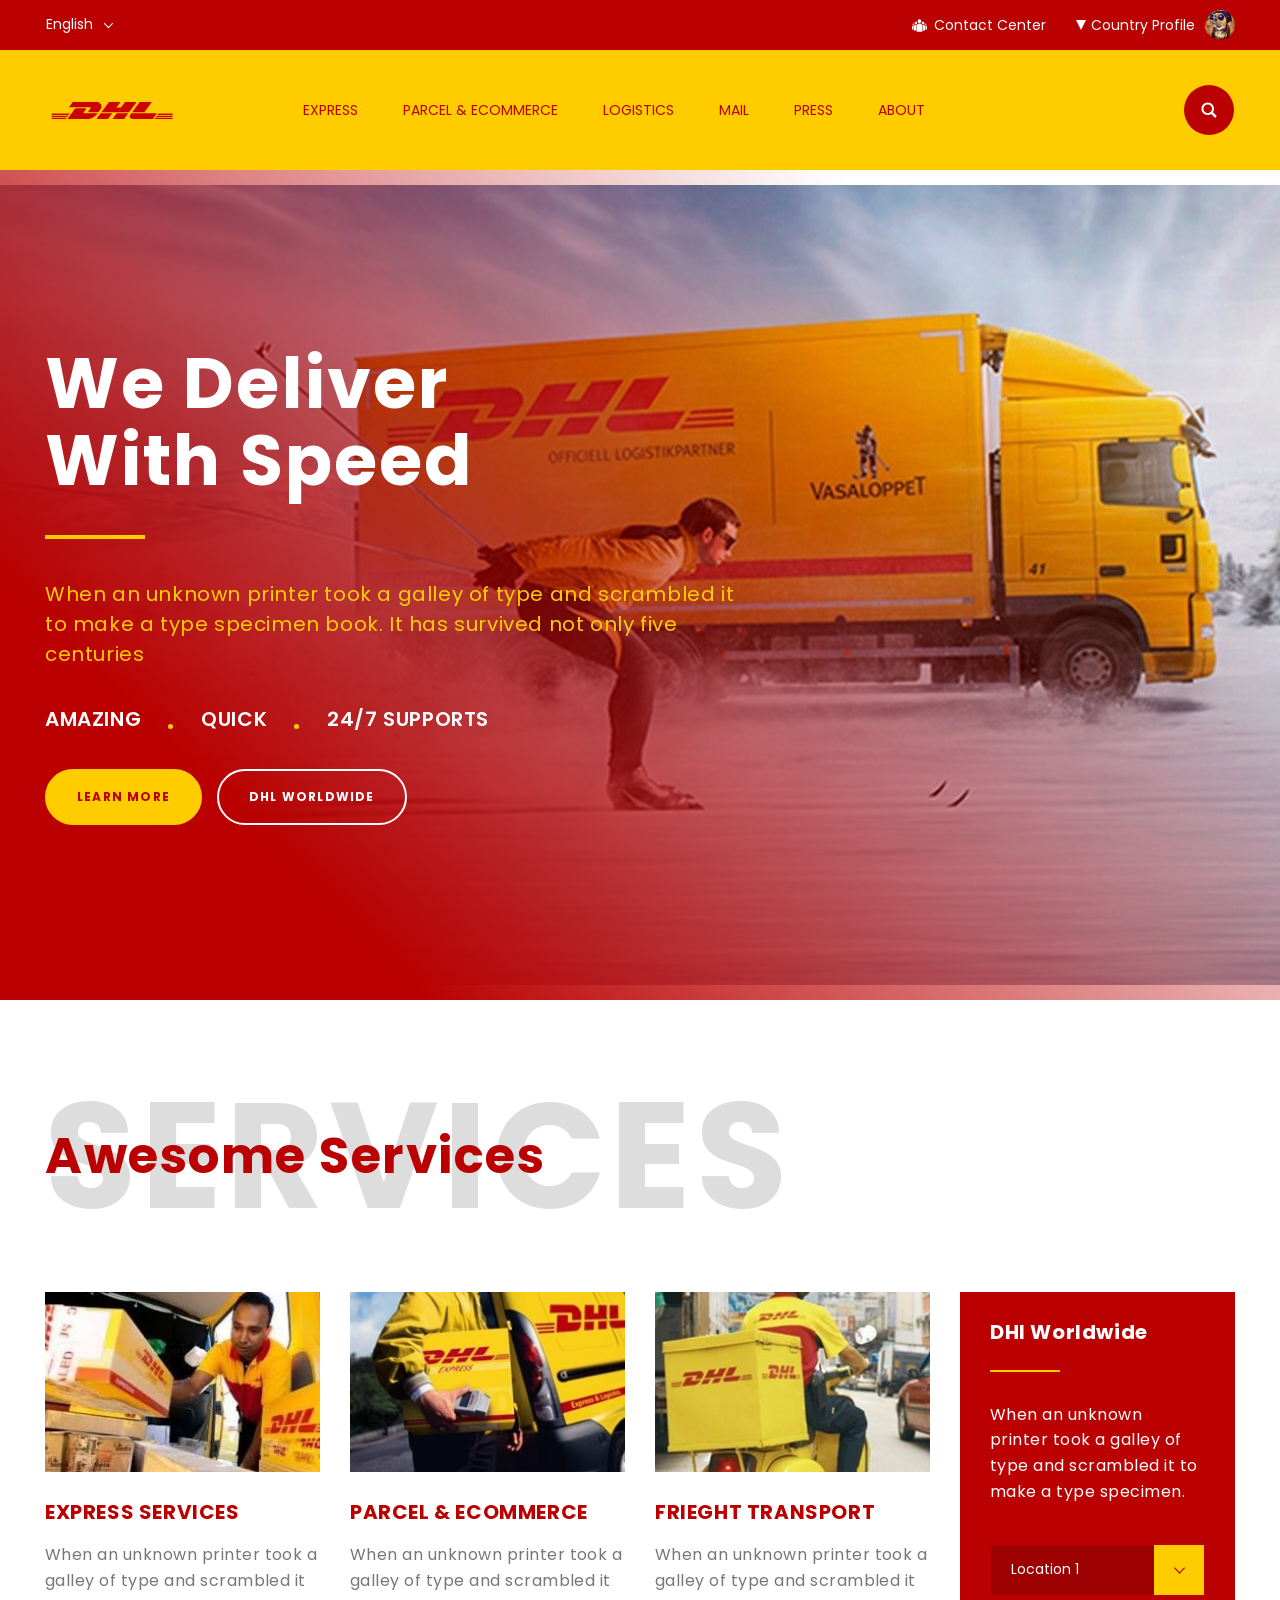
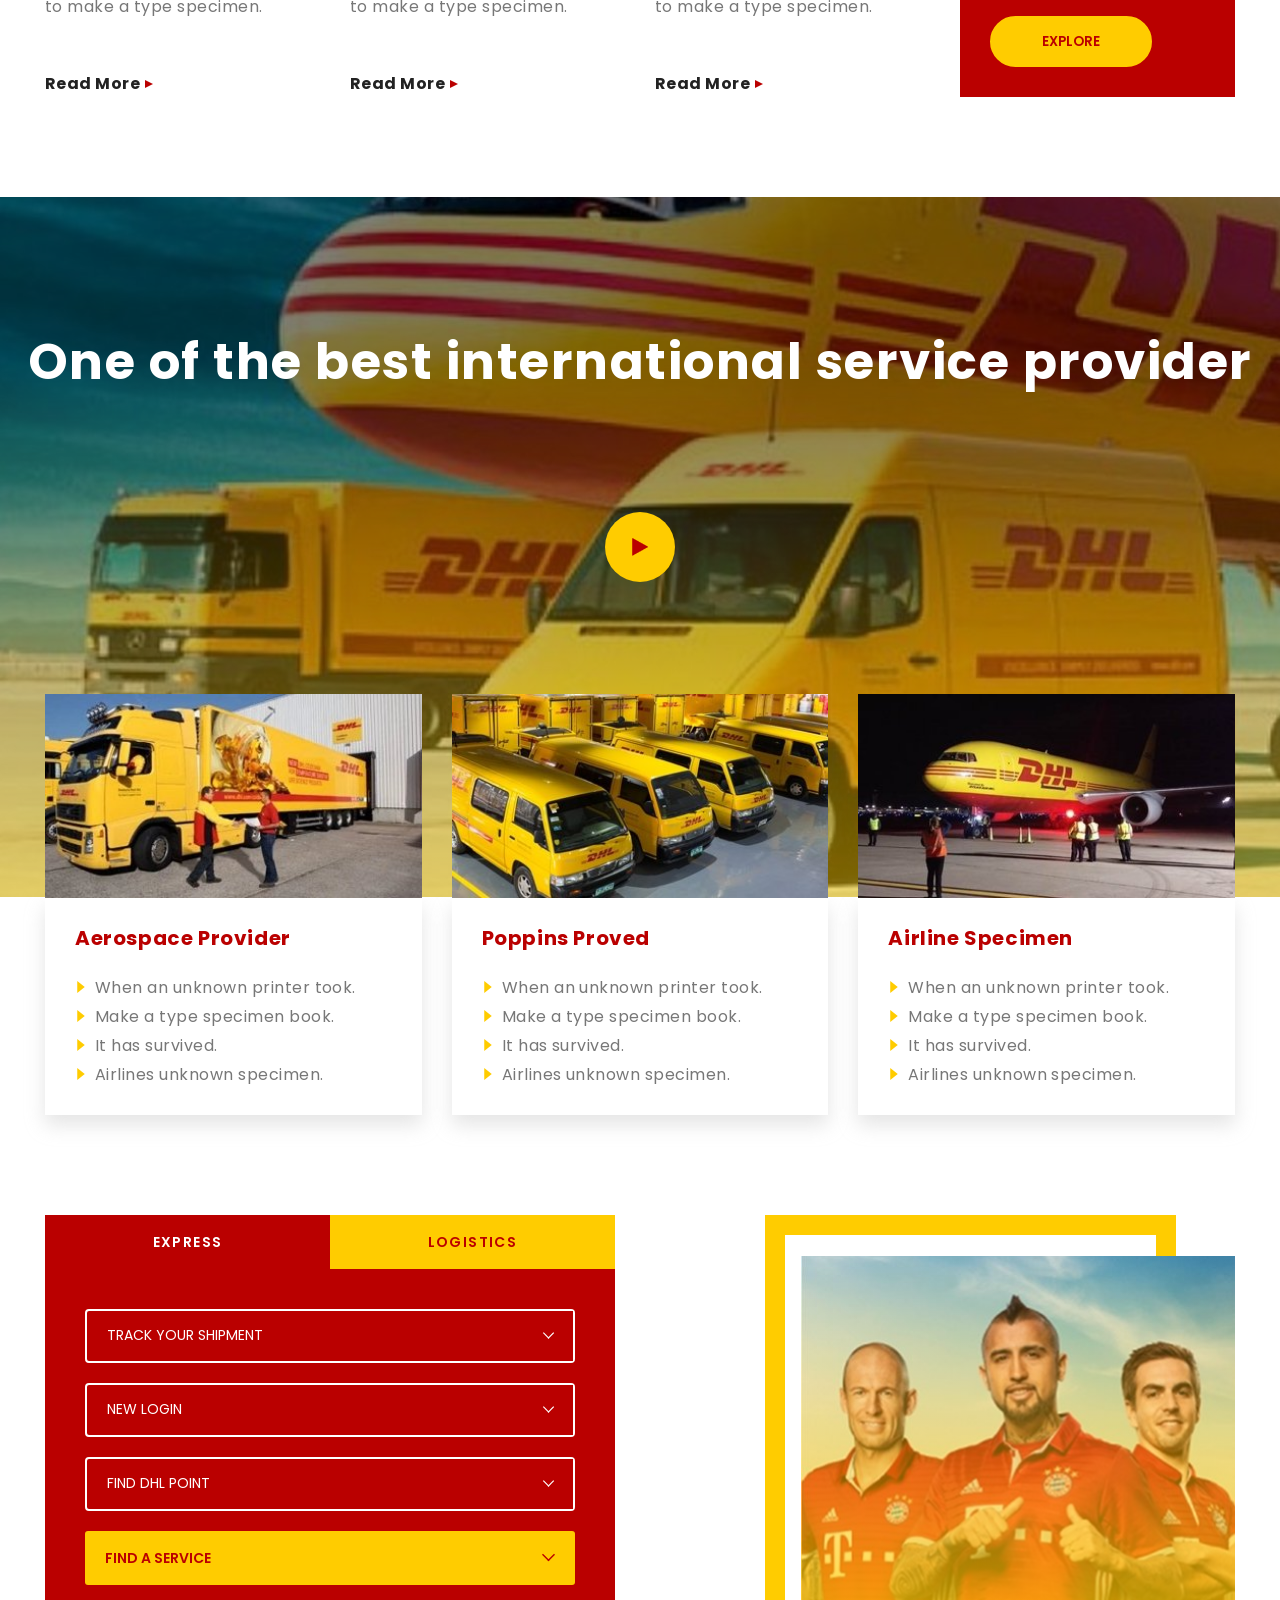
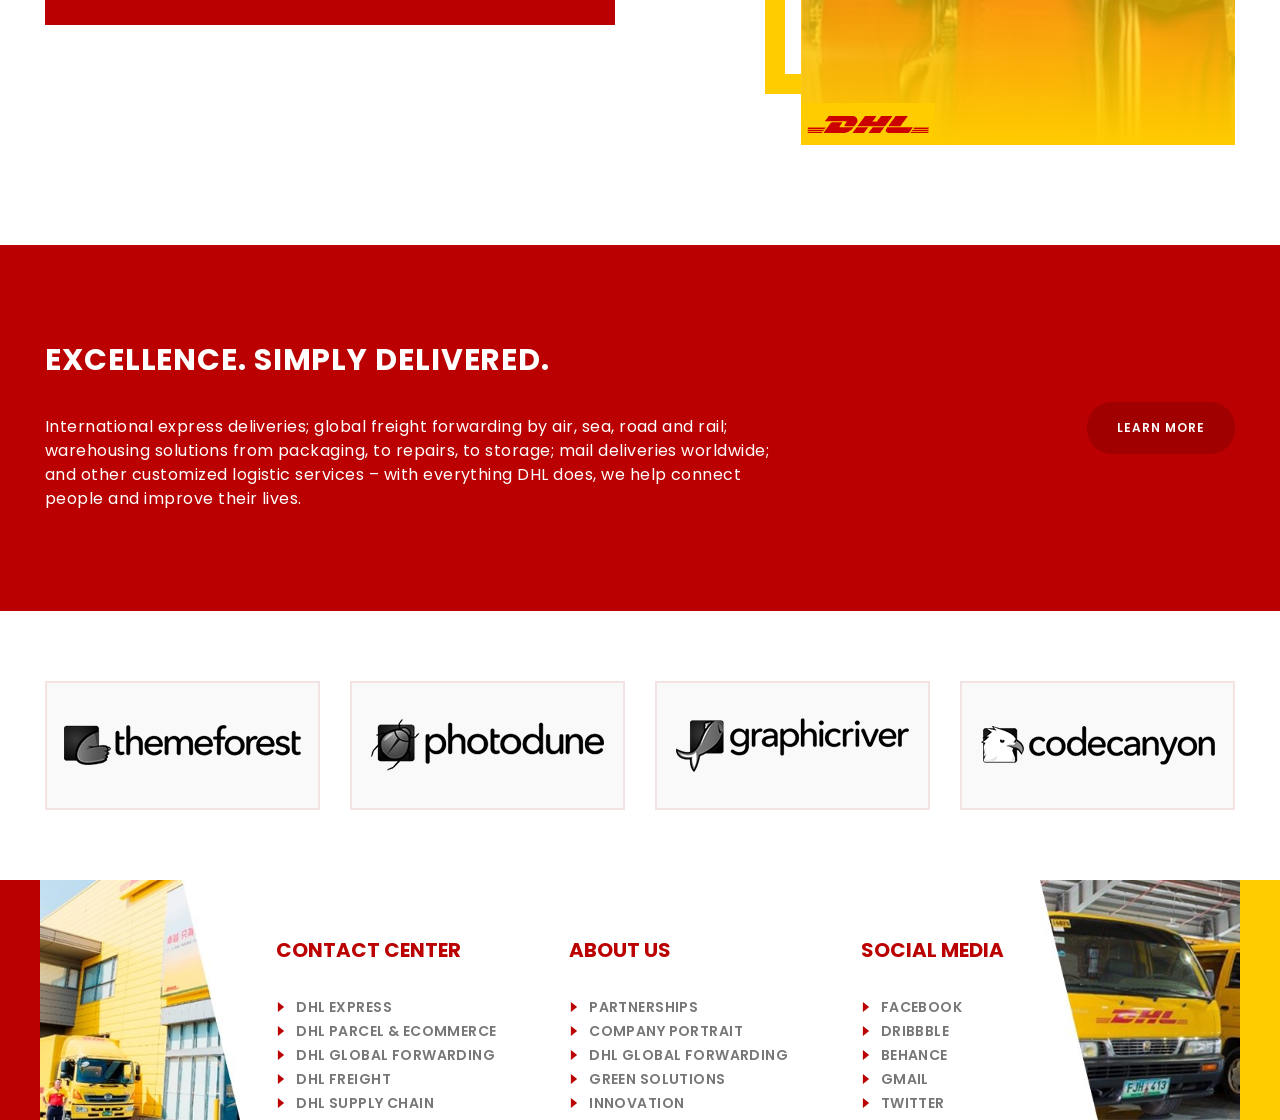
<file: index.html>
<!DOCTYPE html>
<html lang="en">
	<head>
		<title>Главная</title>
		<meta charset="UTF-8">
		<meta name="format-detection" content="telephone=no">
		<link rel="stylesheet" href="css/style.css">
		<link rel="shortcut icon" href="./img/icons/favicon.ico">
		<!-- <meta name="robots" content="noindex, nofollow"> -->
		<!-- <meta name="viewport" content="width=device-width, initial-scale=1.0, maximum-scale=1.0, user-scalable=0"> -->
		<meta name="viewport" content="width=device-width, initial-scale=1.0">
	</head>
	<body>
		<div class="wrapper">
<header class="header">
	<div class="header__top top-header">
		<div class="_container">
			<div class="top-header__row">
				<div class="top-header__column">
					<select name="form[]" class="form">
						<option selected="selected" value="eng">English</option>
						<option value="rus">Russian</option>
						<option value="ger">German</option>
					</select>
				</div>
				<div class="top-header__column">
					<a href="#contact" class="top-header__item top-header__item_c _popup-link"
						data-da=".menu__body,767,1">Contact Center</a>
					<div class="top-header__item top-header__item_p">
						<span class="top-header__arrow"></span>
						<a href="#" class="top-header__link">Country Profile</a>
						<div class="top-header__avatar"><img src="img/header/avatar.jpg" alt=""></div>
						<ul class="top-header__sublist">
							<li class="top-header__subitem"><a href="" class="top-header__sublink">My Profile</a></li>
							<li class="top-header__subitem"><a href="" class="top-header__sublink">Settings</a></li>
							<li class="top-header__subitem"><a href="" class="top-header__sublink">Exit</a></li>
						</ul>
					</div>
				</div>
			</div>
		</div>
	</div>
	<div class="header__main main-header">
		<div class="_container">
			<div class="main-header__row">
				<a href="" class="main-header__logo"><img src="img/header/main_logo.png" alt=""></a>
				<div class="main-header__menu menu">
					<div class="menu__icon">
						<span></span>
					</div>
					<nav class="menu__body">
						<ul class="menu__list">
							<li class="menu__item"><a href="#" class="menu__link">Express</a></li>
							<li class="menu__item"><a href="#" class="menu__link">Parcel &
									Ecommerce</a></li>
							<li class="menu__item"><a href="#" class="menu__link">Logistics</a>
							</li>
							<li class="menu__item"><a href="#" class="menu__link">Mail</a>
							<li class="menu__item"><a href="#" class="menu__link">Press</a>
							<li class="menu__item"><a href="#" class="menu__link">About</a>
						</ul>
					</nav>
				</div>
				<form action="#" class="main-header__search" method="get">
					<input class="main-header__input" type="text" data-value="Search...">
					<div class="search-icon"></div>
					<button type="submit"></button>
				</form>
			</div>
		</div>
	</div>
	<div class="popup popup_contact">
		<div class="popup__content">
			<div class="popup__body">
				<div class="popup__close"></div>
				<div class="popup-top">
					<h3>Позвоните нам!</h3>
					<p>+7(888)458-45-89</p>
				</div>
				<div class="popup-bottom">
					<h3>Или закажите звонок!</h3>
					<p>Укажите свой номер телефона, и мы вам перезвоним</p>
					<form action="#" class="popup-form">
						<input type="tel" pattern="[0-9]{3}[0-9]{3}[0-9]{4}[0-9]" required placeholder="+7 (900) 123-45-67">
						<button type="submit">Заказать звонок</button>
					</form>
				</div>
			</div>
		</div>
	</div>
</header>	
<main class="page">
	<section class="page__main main-page">
					<div class="main-page__container _container">
						<div class="main-page__body">
							<h1 class="main-page__title">
								We Deliver With Speed
							</h1>
							<p class="main-page__text">
								When an unknown printer took a galley of type and scrambled
								it to make a type specimen book. It has survived not only five centuries
							</p>
							<div class="main-page__row main-page-row">
								<div class="main-page-row__item">Amazing</div>
								<div class="main-page-row__item">Quick</div>
								<div class="main-page-row__item">24/7 supports</div>
							</div>
							<div class="main-page__btns">
								<a href="" class="main-page__btn btn_yellow">Learn More</a>
								<a href="" class="main-page__btn">dhl worldwide</a>
							</div>
						</div>
					</div>
				</section>
				<section class="page__services services-page">
					<div class="services-page__container _container">
						<div class="services-page__titles">
							<h2 class="services-page__title">Awesome Services</h2>
							<h3 class="services-page__subtitle">Services</h3>
						</div>
						<div class="services-page__row">
							<div class="services-page__column">
								<div class="services-page__item item-services">
									<div class="item-services__image _ibg">
										<img src="img/services/01.jpg" alt="">
									</div>
									<h4 class="item-services__title">Express Services</h4>
									<p class="item-services__text">
										When an unknown printer took a galley of type and scrambled it to make a type specimen.
									</p>
									<a href="" class="item-services__link">Read More</a>
								</div>
							</div>
							<div class="services-page__column">
								<div class="services-page__item item-services">
									<div class="item-services__image _ibg">
										<img src="img/services/02.jpg" alt="">
									</div>
									<h4 class="item-services__title">parcel & ecommerce</h4>
									<p class="item-services__text">
										When an unknown printer took a galley of type and scrambled it to make a type specimen.
									</p>
									<a href="" class="item-services__link">Read More</a>
								</div>
							</div>
							<div class="services-page__column">
								<div class="services-page__item item-services">
									<div class="item-services__image _ibg">
										<img src="img/services/03.jpg" alt="">
									</div>
									<h4 class="item-services__title">frieght transport</h4>
									<p class="item-services__text">
										When an unknown printer took a galley of type and scrambled it to make a type specimen.
									</p>
									<a href="" class="item-services__link">Read More</a>
								</div>
							</div>
							<div class="services-page__column">
								<div class="services-page__item item-services item-services_red">
									<h4 class="item-services_red__title">DHl Worldwide</h4>
									<p class="item-services_red__text">
										When an unknown printer took a galley of type and scrambled it to make a type specimen.
									</p>
									<form action="#" method="get" class="item-services_red__form form">
										<select name="form[]">
											<option value="location1">Location 1</option>
											<option value="location2">Location 2</option>
											<option value="location3">Location 3</option>
										</select>
										<button type="submit" class="btn_yellow">Explore</button>
									</form>
								</div>
							</div>
						</div>
					</div>
				</section>
				<section class="page__provider provider-page">
					<div class="provider-page__video video-provider">
						<h2 class="video-provider__title">One of the best international service provider</h2>
						<div id="player"></div>
						<div id="thumbnail_container" class="thumbnail_container">
							<img src="img/video/bg.jpg" class="thumbnail" id="thumbnail" alt="bg"/>
							<div class="start-video">
								<div class="play-button"><img src="img/video/play_btn.png" alt=""></div>
							</div>
						</div>
					</div>
					<div class="provider-page__container _container">
						<div class="provider-page__row">
							<div class="provider-page__column">
								<div class="provider-page__item item-provider">
									<div class="item-provider__image _ibg">
										<img src="img/video/01.jpg" alt="">
									</div>
									<div class="item-provider__body">
										<h3 class="item-provider__title">Aerospace Provider
										</h3>
										<ul class="item-provider__list">
											<li class="item-provider__item">When an unknown printer took.</li>
											<li class="item-provider__item">Make a type specimen book.</li>
											<li class="item-provider__item">It has survived.</li>
											<li class="item-provider__item">Airlines unknown specimen.</li>

										</ul>
									</div>
								</div>
							</div>
							<div class="provider-page__column">
								<div class="provider-page__item item-provider">
									<div class="item-provider__image _ibg">
										<img src="img/video/02.jpg" alt="">
									</div>
									<div class="item-provider__body">
										<h3 class="item-provider__title">Poppins Proved</h3>
										<ul class="item-provider__list">
											<li class="item-provider__item">When an unknown printer took.</li>
											<li class="item-provider__item">Make a type specimen book.</li>
											<li class="item-provider__item">It has survived.</li>
											<li class="item-provider__item">Airlines unknown specimen.</li>
										</ul>
									</div>
								</div>
							</div>
							<div class="provider-page__column">
								<div class="provider-page__item item-provider">
									<div class="item-provider__image _ibg">
										<img src="img/video/03.jpg" alt="">
									</div>
									<div class="item-provider__body">
										<h3 class="item-provider__title">Airline Specimen</h3>
										<ul class="item-provider__list">
											<li class="item-provider__item">When an unknown printer took.</li>
											<li class="item-provider__item">Make a type specimen book.</li>
											<li class="item-provider__item">It has survived.</li>
											<li class="item-provider__item">Airlines unknown specimen.</li>
										</ul>
									</div>
								</div>
							</div>
						</div>
					</div>
				</section>
				<section class="page__express express-page">
					<div class="express-page__container _container">
						<div class="express-page__row">
							<div class="express-page__column">
								<div class="express-page__item express-item-tabs _tabs">
									<nav class="express-item-tabs__nav">
										<a href="" class="express-item-tabs__link _tabs-item _active">Express</a>
										<a href="" class="express-item-tabs__link _tabs-item">Logistics</a>
									</nav>
									<div class="express-item-tabs__body">
										<div class="express-item-tabs__block _tabs-block _active">
											<form action="#" method="get">
												<div class="express-select1">
													<select name="form[]" class="form">
														<option value="none-shipment">Track your shipment</option>
														<option value="shipment1">Shipment 02</option>
														<option value="shipment2">Shipment 02</option>
														<option value="shipment3">Shipment 03</option>
													</select>
												</div>
												<div class="express-select2">
													<select name="form[]" class="form">
														<option value="none-login">New login</option>
														<option value="login1">Login 01</option>
														<option value="login2">Login 02</option>
														<option value="login3">Login 03</option>
													</select>
												</div>
												<div class="express-select3">
													<select name="form[]" class="form">
														<option value="none-point">Find Dhl point</option>
														<option value="point1">Point 01</option>
														<option value="point2">Point 02</option>
														<option value="point3">Point 03</option>
													</select>
												</div>
											</form>
											<div class="express-item-tabs__spoiler express-spoiler _spollers">
												<div class="express-spoiler__item">
													<div class="express-spoiler__title _spoller">find a service</div>
													<div class="express-spoiler__body">
														<h4>International Services to Another Country</h4>
														<ul>
															<li>Emergency</li>
															<li>Time Critical</li>
															<li>Less Urgent</li>
														</ul>
													</div>
												</div>
											</div>
										</div>
										<div class="express-item-tabs__block express-item-tabs__block_text _tabs-block">
											<h3>International Services to Another Country</h3>
											<p>
												Lorem ipsum dolor sit amet consectetur adipisicing elit. Blanditiis quas architecto
												omnis voluptatum? Impedit voluptatibus delectus natus rem, sapiente error dolor sint
												labore inventore distinctio officiis beatae non consectetur quia.
											</p>
											<p>
												Facilis, dolor non repellat vitae quas earum eius ea debitis aperiam error fuga
												quaerat
												alias omnis adipisci totam mollitia exercitationem cupiditate commodi natus porro!
												Sunt
												laboriosam modi rerum error aliquid?
												Sequi aliquam modi aliquid, quos eum qui hic sunt beatae in suscipit itaque a
												facilis
												officia quis culpa, eos cumque exercitationem blanditiis. Asperiores fuga
												aspernatur,
												architecto dolorem neque tenetur iusto.
											</p>
										</div>
									</div>
								</div>
							</div>
							<div class="express-page__column">
								<div class="express-page__item item-express-image">
									<div class="item-express-image__border"></div>
									<div class="item-express-image__img"><img src="img/express/bg.jpg" alt=""></div>
								</div>
							</div>
						</div>
					</div>
				</section>
				<section class="page__excellence excellence-page">
					<div class="excellence-page__container _container">
						<div class="excellence-page__body">
							<h2 class="excellence-page__title">Excellence. Simply delivered.</h2>
							<p class="excellence-page__text">International express deliveries; global freight forwarding by
								air, sea, road and rail;
								warehousing solutions from packaging, to repairs, to storage; mail deliveries worldwide;
								and other customized logistic services – with everything DHL does, we
								help connect people and improve their lives.</p>
						</div>
						<a href="" class="excellence-page__btn">Learn more</a>
					</div>
				</section>
				<section class="page__brands brands-page">
					<div class="brands-page__container _container">
						<div class="brands-page__row">
							<div class="brands-page__column">
								<div class="brands-page__item">
									<img src="img/brands/01.png" alt="">
								</div>
							</div>
							<div class="brands-page__column">
								<div class="brands-page__item">
									<img src="img/brands/02.png" alt="">
								</div>
							</div>
							<div class="brands-page__column">
								<div class="brands-page__item">
									<img src="img/brands/03.png" alt="">
								</div>
							</div>
							<div class="brands-page__column">
								<div class="brands-page__item">
									<img src="img/brands/04.png" alt="">
								</div>
							</div>
						</div>
					</div>
				</section>
			</main>
<footer class="footer">
	<div class="footer__row">
		<div class="footer__column footer__column_left">
			<div class="footer__aside_r"></div>
			<img src="img/footer/left.jpg" alt="">
		</div>
		<div class="footer__column footer__column_center">
			<div class="footer__body body-footer">
				<div class="body-footer__column">
					<h4 class="body-footer__title">Contact Center</h4>
					<ul class="body-footer__list" data-da=".spoiler-body1,992,1">
						<li class="body-footer__item"><a href="" class="body-footer__link">DHL Express</a></li>
						<li class="body-footer__item"><a href="" class="body-footer__link">DHL Parcel & eCommerce</a></li>
						<li class="body-footer__item"><a href="" class="body-footer__link">DHL Global Forwarding</a></li>
						<li class="body-footer__item"><a href="" class="body-footer__link">DHL Freight</a></li>
						<li class="body-footer__item"><a href="" class="body-footer__link">DHL Supply Chain</a></li>
					</ul>
				</div>
				<div class="body-footer__column">
					<h4 class="body-footer__title">About Us</h4>
					<ul class="body-footer__list" data-da=".spoiler-body2,992,1">
						<li class="body-footer__item"><a href="" class="body-footer__link">Partnerships</a></li>
						<li class="body-footer__item"><a href="" class="body-footer__link">Company Portrait</a></li>
						<li class="body-footer__item"><a href="" class="body-footer__link">DHL Global Forwarding</a></li>
						<li class="body-footer__item"><a href="" class="body-footer__link">Green Solutions</a></li>
						<li class="body-footer__item"><a href="" class="body-footer__link">Innovation</a></li>
					</ul>
				</div>
				<div class="body-footer__column body-footer__column_social">
					<h4 class="body-footer__title">Social Media</h4>
					<ul class="body-footer__list" data-da=".spoiler-body3,992,1">
						<li class="body-footer__item"><a href="" class="body-footer__link">Facebook</a></li>
						<li class="body-footer__item"><a href="" class="body-footer__link">dribbble</a></li>
						<li class="body-footer__item"><a href="" class="body-footer__link">behance</a></li>
						<li class="body-footer__item"><a href="" class="body-footer__link">gmail</a></li>
						<li class="body-footer__item"><a href="" class="body-footer__link">twitter</a></li>
					</ul>
				</div>
				<div class="body-footer__spoiler footer-spoiler _spollers">
					<div class="footer-spoiler__item">
						<div class="footer-spoiler__title _spoller">Contact Center</div>
						<div class="footer-spoiler__body spoiler-body1">

						</div>
					</div>
					<div class="footer-spoiler__item">
						<div class="footer-spoiler__title _spoller">About Us</div>
						<div class="footer-spoiler__body spoiler-body2">

						</div>
					</div>
					<div class="footer-spoiler__item">
						<div class="footer-spoiler__title _spoller">Social Media</div>
						<div class="footer-spoiler__body spoiler-body3">

						</div>
					</div>
				</div>
			</div>
		</div>
		<div class="footer__column footer__column_right">
			<img src="img/footer/right.jpg" alt="">
			<div class="footer__aside_y"></div>
		</div>
	</div>
</footer>		</div>
<script src="https://code.jquery.com/jquery-3.6.0.min.js"></script>
<script src="js/main.js"></script>

<!-- <script src="https://maps.google.com/maps/api/js?sensor=false&amp;key=AIzaSyAe2qamce_RVw-APqN7EqsaGZ2Cm5Zciss"></script> -->
<!-- <script src="https://api-maps.yandex.ru/2.1/?apikey=88450800-c3cf-4124-9321-04e971d0c3d8&lang=ru_RU" type="text/javascript"></script> -->	</body>
</html>
</file>
<file: css/style.css>
@charset "UTF-8";
@import url(https://fonts.googleapis.com/css?family=Poppins:regular,600,700,800&display=swap&subset=cyrillic-ext);
._container {
	max-width: 1190px;
	margin: 0 auto;
	width: 100%;
}
@media (max-width: 1202px) {
	._container {
		max-width: 970px;
	}
}
@media (max-width: 991.98px) {
	._container {
		max-width: 750px;
	}
}
@media (max-width: 767.98px) {
	._container {
		max-width: none;
		padding: 0 10px;
	}
}

* {
	padding: 0px;
	margin: 0px;
	border: 0px;
}

*,
*:before,
*:after {
	-webkit-box-sizing: border-box;
	box-sizing: border-box;
}

:focus,
:active {
	outline: none;
}

a:focus,
a:active {
	outline: none;
}

aside,
nav,
footer,
header,
section,
main {
	display: block;
}

html,
body {
	height: 100%;
	min-width: 320px;
}

body {
	line-height: 1;
	font-family: "Poppins";
	-ms-text-size-adjust: 100%;
	-moz-text-size-adjust: 100%;
	-webkit-text-size-adjust: 100%;
}

input,
button,
textarea {
	font-family: "Poppins";
}

input::-ms-clear {
	display: none;
}

button {
	cursor: pointer;
}

button::-moz-focus-inner {
	padding: 0;
	border: 0;
}

a,
a:visited {
	text-decoration: none;
}

a:hover {
	text-decoration: none;
}

ul li {
	list-style: none;
}

img {
	vertical-align: top;
}

h1,
h2,
h3,
h4,
h5,
h6 {
	font-weight: inherit;
	font-size: inherit;
}

.btn {
	display: -webkit-inline-box;
	display: -ms-inline-flexbox;
	display: inline-flex;
	padding: 0px 0px;
}
.btn._fw {
	width: 100%;
}

.select {
	position: relative;
	line-height: 1;
}
.select__item {
	position: relative;
	width: auto;
}
.select__title {
	color: #fff;
	border: 1px solid #ba0000;
	background-color: #ba0000;
	cursor: pointer;
	border-radius: 4px;
}
@media (max-width: 991.98px) {
	.select__title {
		font-size: 14px;
	}
}
.select__value {
	display: -webkit-box;
	display: -ms-flexbox;
	display: flex;
	font-size: 14px;
	height: 30px;
	padding: 0px 0px;
	-webkit-box-align: center;
	-ms-flex-align: center;
	align-items: center;
	-webkit-box-pack: justify;
	-ms-flex-pack: justify;
	justify-content: space-between;
	-webkit-box-orient: horizontal;
	-webkit-box-direction: reverse;
	-ms-flex-direction: row-reverse;
	flex-direction: row-reverse;
}
@media (max-width: 767.98px) {
	.select__value {
		height: 16px;
	}
}
@media (max-width: 479.98px) {
	.select__value {
		font-size: 12px;
	}
}
.select__value span {
	height: 16px;
	overflow: hidden;
	display: -webkit-box;
	-webkit-line-clamp: 1;
	-webkit-box-orient: vertical;
}
@media (max-width: 479.98px) {
	.select__value span {
		height: 14px;
	}
}
.select__value:before {
	content: "";
	display: inline-block;
	-webkit-transition: all 0.3s ease 0s;
	-o-transition: all 0.3s ease 0s;
	transition: all 0.3s ease 0s;
	width: 11px;
	height: 7px;
	margin: 0px 0px 0px 10px;
	background: url("../img/icons/arrow_w.svg") center/100% no-repeat;
}
@media (max-width: 479.98px) {
	.select__value:before {
		margin: 0px 0px 0px 7px;
		background: url("../img/icons/arrow_w.svg") center -4px/100% no-repeat;
	}
}
.select__input {
	width: 100%;
	background-color: transparent;
	height: 100%;
}
.select__options {
	color: #fff;
	display: none;
	position: absolute;
	top: 35px;
	border-radius: 0 0 4px 4px;
	min-width: 100%;
	left: 0;
	background-color: #ba0000;
	border: 1px solid #fff;
	border-top: 0;
	font-size: 14px;
	padding: 0px 0px 0px 0px;
}
@media (max-width: 767.98px) {
	.select__options {
		top: 23px;
	}
}
@media (max-width: 479.98px) {
	.select__options {
		top: 20px;
	}
}
.select__option {
	cursor: pointer;
	padding: 5px 15px;
	margin: 0px 0px 0px 0px;
	font-size: 15px;
	border-top: 1px solid #fff;
}
@media (max-width: 479.98px) {
	.select__option {
		font-size: 12px;
	}
}
.select__option:last-child {
	border-bottom: 1px solid #fff;
}
@media (min-width: 992px) {
	.select__option:hover {
		background: #ffcc00;
		color: #ba0000;
	}
}
.select._active {
	z-index: 5;
}
.select._active .select__value:before {
	-webkit-transform: rotate(180deg);
	-ms-transform: rotate(180deg);
	transform: rotate(180deg);
}
.select._active .select__options {
	display: block;
}

.item-services_red__form .select {
	position: relative;
	line-height: 1;
	margin: 0px 0px 20px 0px;
}
.item-services_red__form .select__item {
	position: relative;
	width: auto;
}
.item-services_red__form .select__title {
	color: #fff;
	background-color: #9d0000;
	cursor: pointer;
}
@media (max-width: 991.98px) {
	.item-services_red__form .select__title {
		font-size: 14px;
	}
}
.item-services_red__form .select__value {
	display: -webkit-box;
	display: -ms-flexbox;
	display: flex;
	font-size: 14px;
	height: 50px;
	padding: 0px 0px 0px 20px;
	-webkit-box-align: center;
	-ms-flex-align: center;
	align-items: center;
	-webkit-box-pack: justify;
	-ms-flex-pack: justify;
	justify-content: space-between;
	-webkit-box-orient: horizontal;
	-webkit-box-direction: reverse;
	-ms-flex-direction: row-reverse;
	flex-direction: row-reverse;
}
@media (max-width: 991.98px) {
	.item-services_red__form .select__value {
		height: 35px;
	}
}
@media (max-width: 479.98px) {
	.item-services_red__form .select__value {
		font-size: 12px;
	}
}
.item-services_red__form .select__value span {
	height: 16px;
	overflow: hidden;
	display: -webkit-box;
	-webkit-line-clamp: 1;
	-webkit-box-orient: vertical;
}
@media (max-width: 479.98px) {
	.item-services_red__form .select__value span {
		height: 14px;
	}
}
.item-services_red__form .select__value:before {
	content: "";
	display: inline-block;
	-webkit-transition: all 0.3s ease 0s;
	-o-transition: all 0.3s ease 0s;
	transition: all 0.3s ease 0s;
	width: 50px;
	height: 50px;
	margin: 0px 0px 0px 10px;
	background: url("../img/icons/arrow_r.svg") center/25% no-repeat, #ffcc00;
}
@media (max-width: 991.98px) {
	.item-services_red__form .select__value:before {
		width: 35px;
		height: 35px;
	}
}
.item-services_red__form .select__input {
	width: 100%;
	background-color: transparent;
	height: 100%;
}
.item-services_red__form .select__options {
	color: #fff;
	display: none;
	position: absolute;
	top: 50px;
	border-radius: 0 0 4px 4px;
	min-width: 100%;
	left: 0;
	background-color: #ba0000;
	border: 1px solid #fff;
	border-top: 0;
	font-size: 14px;
	padding: 0px 0px 0px 0px;
}
@media (max-width: 991.98px) {
	.item-services_red__form .select__options {
		top: 35px;
	}
}
@media (max-width: 479.98px) {
	.item-services_red__form .select__options {
		top: 35px;
	}
}
.item-services_red__form .select__option {
	cursor: pointer;
	padding: 15px 15px;
	margin: 0px 0px 0px 0px;
	font-size: 15px;
	border-top: 1px solid #fff;
}
@media (max-width: 991.98px) {
	.item-services_red__form .select__option {
		padding: 10px 15px;
	}
}
@media (max-width: 479.98px) {
	.item-services_red__form .select__option {
		font-size: 12px;
	}
}
.item-services_red__form .select__option:last-child {
	border-bottom: 1px solid #fff;
}
@media (min-width: 992px) {
	.item-services_red__form .select__option:hover {
		background: #ffcc00;
		color: #ba0000;
	}
}
.item-services_red__form .select._active {
	z-index: 5;
}
.item-services_red__form .select._active .select__value:before {
	-webkit-transform: none;
	-ms-transform: none;
	transform: none;
	background: url("../img/icons/arrow_r_rev.svg") center/25% no-repeat, #ffcc00;
}
.item-services_red__form .select._active .select__options {
	display: block;
}

.express-select1 .select,
.express-select2 .select,
.express-select3 .select {
	position: relative;
	line-height: 1;
	margin: 0px 0px 20px 0px;
}
@media (max-width: 767.98px) {
	.express-select1 .select,
	.express-select2 .select,
	.express-select3 .select {
		margin: 0px 0px 15px 0px;
	}
}
.express-select1 .select__item,
.express-select2 .select__item,
.express-select3 .select__item {
	position: relative;
	width: auto;
}
.express-select1 .select__title,
.express-select2 .select__title,
.express-select3 .select__title {
	color: #fff;
	background-color: #ba0000;
	border: 2px solid #fff;
	cursor: pointer;
	text-transform: uppercase;
}
@media (max-width: 991.98px) {
	.express-select1 .select__title,
	.express-select2 .select__title,
	.express-select3 .select__title {
		font-size: 14px;
	}
}
.express-select1 .select__value,
.express-select2 .select__value,
.express-select3 .select__value {
	display: -webkit-box;
	display: -ms-flexbox;
	display: flex;
	font-size: 14px;
	height: 50px;
	padding: 0px 0px 0px 20px;
	-webkit-box-align: center;
	-ms-flex-align: center;
	align-items: center;
	-webkit-box-pack: justify;
	-ms-flex-pack: justify;
	justify-content: space-between;
	-webkit-box-orient: horizontal;
	-webkit-box-direction: reverse;
	-ms-flex-direction: row-reverse;
	flex-direction: row-reverse;
}
@media (max-width: 991.98px) {
	.express-select1 .select__value,
	.express-select2 .select__value,
	.express-select3 .select__value {
		height: 35px;
	}
}
@media (max-width: 479.98px) {
	.express-select1 .select__value,
	.express-select2 .select__value,
	.express-select3 .select__value {
		font-size: 12px;
	}
}
.express-select1 .select__value span,
.express-select2 .select__value span,
.express-select3 .select__value span {
	height: 16px;
	overflow: hidden;
	display: -webkit-box;
	-webkit-line-clamp: 1;
	-webkit-box-orient: vertical;
}
@media (max-width: 479.98px) {
	.express-select1 .select__value span,
	.express-select2 .select__value span,
	.express-select3 .select__value span {
		height: 14px;
	}
}
.express-select1 .select__value:before,
.express-select2 .select__value:before,
.express-select3 .select__value:before {
	content: "";
	display: inline-block;
	-webkit-transition: all 0.3s ease 0s;
	-o-transition: all 0.3s ease 0s;
	transition: all 0.3s ease 0s;
	width: 50px;
	height: 50px;
	margin: 0px 0px 0px 10px;
	background: url("../img/icons/arrow_w.svg") center/25% no-repeat, #ba0000;
}
@media (max-width: 991.98px) {
	.express-select1 .select__value:before,
	.express-select2 .select__value:before,
	.express-select3 .select__value:before {
		width: 35px;
		height: 35px;
	}
}
.express-select1 .select__input,
.express-select2 .select__input,
.express-select3 .select__input {
	width: 100%;
	background-color: transparent;
	height: 100%;
}
.express-select1 .select__options,
.express-select2 .select__options,
.express-select3 .select__options {
	color: #fff;
	display: none;
	position: absolute;
	top: 50px;
	min-width: 100%;
	left: 0;
	background-color: #ba0000;
	border: 1px solid #fff;
	border-top: 0;
	font-size: 14px;
	padding: 0px 0px 0px 0px;
}
@media (max-width: 991.98px) {
	.express-select1 .select__options,
	.express-select2 .select__options,
	.express-select3 .select__options {
		top: 35px;
	}
}
@media (max-width: 479.98px) {
	.express-select1 .select__options,
	.express-select2 .select__options,
	.express-select3 .select__options {
		top: 35px;
	}
}
.express-select1 .select__option,
.express-select2 .select__option,
.express-select3 .select__option {
	cursor: pointer;
	padding: 15px 15px;
	margin: 0px 0px 0px 0px;
	font-size: 15px;
	border-top: 1px solid #fff;
}
@media (max-width: 991.98px) {
	.express-select1 .select__option,
	.express-select2 .select__option,
	.express-select3 .select__option {
		padding: 10px 15px;
	}
}
@media (max-width: 479.98px) {
	.express-select1 .select__option,
	.express-select2 .select__option,
	.express-select3 .select__option {
		font-size: 12px;
	}
}
.express-select1 .select__option:last-child,
.express-select2 .select__option:last-child,
.express-select3 .select__option:last-child {
	border-bottom: 1px solid #fff;
}
@media (min-width: 992px) {
	.express-select1 .select__option:hover,
	.express-select2 .select__option:hover,
	.express-select3 .select__option:hover {
		background: #ffcc00;
		color: #ba0000;
	}
}
.express-select1 .select._active,
.express-select2 .select._active,
.express-select3 .select._active {
	z-index: 5;
}
.express-select1 .select._active .select__value:before,
.express-select2 .select._active .select__value:before,
.express-select3 .select._active .select__value:before {
	-webkit-transform: none;
	-ms-transform: none;
	transform: none;
	background: url("../img/icons/arrow_w_rev.svg") center/25% no-repeat, #ba0000;
}
.express-select1 .select._active .select__options,
.express-select2 .select._active .select__options,
.express-select3 .select._active .select__options {
	display: block;
}

input[type="text"],
input[type="email"],
input[type="tel"],
textarea {
	-webkit-appearance: none;
	-moz-appearance: none;
	appearance: none;
}

.input {
	border-radius: 0 !important;
	width: 100%;
	display: block;
	padding: 0px 20px;
	font-size: 20px;
	height: 50px;
}
.input._error {
	border: 2px solid red;
}

textarea.input {
	resize: none;
	padding: 0px 0px;
}
.options {
	display: -webkit-box;
	display: -ms-flexbox;
	display: flex;
	-webkit-box-orient: vertical;
	-webkit-box-direction: normal;
	-ms-flex-direction: column;
	flex-direction: column;
	-webkit-box-align: start;
	-ms-flex-align: start;
	align-items: flex-start;
}
.options__item {
	position: relative;
	cursor: pointer;
}
.options__input {
	position: absolute;
	width: 0;
	height: 0;
	opacity: 0;
	left: 0;
	top: 0;
	visibility: hidden;
}
.options__input:checked + .options__text:after {
	-webkit-transform: scale(1);
	-ms-transform: scale(1);
	transform: scale(1);
}
.options__text {
	display: -webkit-inline-box;
	display: -ms-inline-flexbox;
	display: inline-flex;
	-webkit-box-align: center;
	-ms-flex-align: center;
	align-items: center;
	position: relative;
	font-size: 16px;
	color: #ffffff;
	letter-spacing: -0.3px;
	line-height: calc(20 / 16);
}
.options__text:before {
	content: "";
	-ms-flex-item-align: start;
	align-self: flex-start;
	margin: 0px 14px 0px 0px;
	-webkit-box-flex: 0;
	-ms-flex: 0 0 20px;
	flex: 0 0 20px;
	left: 0;
	top: 0;
	border-radius: 50%;
	width: 20px;
	height: 18px;
	background: #fff;
	border: 1px solid #a7a9ac;
}
.options__text:after {
	content: "";
	-webkit-transition: all 0.3s ease 0s;
	-o-transition: all 0.3s ease 0s;
	transition: all 0.3s ease 0s;
	-webkit-transform: scale(0);
	-ms-transform: scale(0);
	transform: scale(0);
	width: 10px;
	height: 10px;
	border-radius: 50%;
	background-color: #77243a;
	position: absolute;
	left: 5px;
	top: 4px;
}

.noselect {
	-webkit-touch-callout: none;
	-webkit-user-select: none;
	-moz-user-select: none;
	-ms-user-select: none;
	user-select: none;
}

._ibg {
	position: relative;
}
._ibg img {
	position: absolute;
	width: 100%;
	height: 100%;
	top: 0;
	left: 0;
	-o-object-fit: cover;
	object-fit: cover;
}

body.ie ._ibg {
	background-position: center;
	background-size: cover;
	background-repeat: no-repeat;
}
body.ie ._ibg img {
	width: 0;
	height: 0;
	opacity: 0;
	visibility: hidden;
}

.tab__item {
	display: none;
}
.tab__item.active {
	display: block;
}

._tabs-block {
	display: none;
}
._tabs-block._active {
	display: block;
}

.footer {
	max-width: 100%;
}

.footer__row {
	max-width: 100%;
	display: -webkit-box;
	display: -ms-flexbox;
	display: flex;
	-webkit-box-pack: justify;
	-ms-flex-pack: justify;
	justify-content: space-between;
}

.footer__column_left,
.footer__column_right {
	display: -webkit-box;
	display: -ms-flexbox;
	display: flex;
}

.footer__column_left img {
	-o-object-position: right;
	object-position: right;
}
@media (max-width: 991.98px) {
	.footer__column_left img {
		-o-object-position: center;
		object-position: center;
	}
}

.footer__column_right img {
	-o-object-position: left;
	object-position: left;
}
@media (max-width: 991.98px) {
	.footer__column_right img {
		-o-object-position: center;
		object-position: center;
	}
}

.footer__column_center {
	-webkit-box-flex: 1;
	-ms-flex: 1 0 auto;
	flex: 1 0 auto;
}

.footer__aside_r {
	width: 40px;
	height: 100%;
	background-color: #ba0000;
}
@media (max-width: 1202px) {
	.footer__aside_r {
		width: 20px;
	}
}

.footer__aside_y {
	width: 40px;
	height: 100%;
	background-color: #ffcc00;
}
@media (max-width: 1202px) {
	.footer__aside_y {
		width: 20px;
	}
}

.footer img {
	display: block;
	-o-object-fit: cover;
	object-fit: cover;
}
@media (max-width: 1500px) {
	.footer img {
		width: 200px;
	}
}
@media (max-width: 1202px) {
	.footer img {
		width: 150px;
	}
}
@media (max-width: 991.98px) {
	.footer img {
		max-width: 200px;
	}
}
@media (max-width: 767.98px) {
	.footer img {
		display: none;
	}
}

.body-footer {
	padding: 60px;
	display: -webkit-box;
	display: -ms-flexbox;
	display: flex;
	-ms-flex-pack: distribute;
	justify-content: space-around;
}
@media (max-width: 1600px) {
	.body-footer {
		padding: 60px 0px 0px 0px;
	}
}
@media (max-width: 991.98px) {
	.body-footer {
		padding: 30px;
	}
}
@media (max-width: 767.98px) {
	.body-footer {
		padding: 15px;
	}
}

.body-footer__title {
	font-size: 20px;
	font-weight: 700;
	text-transform: uppercase;
	color: #ba0000;
	margin: 0px 0px 40px 0px;
}

.body-footer__link {
	font-size: 14px;
	font-weight: 600;
	text-transform: uppercase;
	letter-spacing: 0.03em;
	color: #777777;
	padding: 0px 0px 0px 20px;
	background: url("../img/footer/list_icon.svg") left center/10px no-repeat;
}
.body-footer__link:hover {
	color: #ba0000;
}

.body-footer__item {
	margin: 0px 0px 10px 0px;
}

.body-footer__column_social a:hover {
	color: #017edf;
}

.body-footer__column {
	padding: 0px 10px;
}
@media (max-width: 991.98px) {
	.body-footer__column {
		display: none;
	}
}

@media (min-width: 991.98px) {
	.footer-spoiler {
		display: none;
	}
}
@media (max-width: 991.98px) {
	.footer-spoiler {
		width: 100%;
	}
}

.footer-spoiler__title {
	color: #ba0000;
	font-weight: 600;
	padding: 20px;
	text-transform: uppercase;
	cursor: pointer;
	border-radius: 3px;
	background: url("../img/icons/arrow_r.svg") 96% center/15px no-repeat, #ffcc00;
	-webkit-transition: border-radius 0.1s ease 0.1s;
	-o-transition: border-radius 0.1s ease 0.1s;
	transition: border-radius 0.1s ease 0.1s;
}
@media (max-width: 1202px) {
	.footer-spoiler__title {
		background: url("../img/icons/arrow_r.svg") 95% center/15px no-repeat, #ffcc00;
	}
}
@media (max-width: 991.98px) {
	.footer-spoiler__title {
		background: url("../img/icons/arrow_r.svg") 95% center/10px no-repeat, #ffcc00;
		padding: 12px 0px 12px 20px;
	}
}
@media (max-width: 767.98px) {
	.footer-spoiler__title {
		background: url("../img/icons/arrow_r.svg") 97.3% center/10px no-repeat, #ffcc00;
	}
}
@media (max-width: 479.98px) {
	.footer-spoiler__title {
		background: url("../img/icons/arrow_r.svg") 96% center/10px no-repeat, #ffcc00;
	}
}

.footer-spoiler__body {
	padding: 10px 0px 0px 20px;
}

.footer-spoiler__item {
	width: 100%;
	margin: 0px 0px 15px 0px;
}

.footer-spoiler {
	width: 100%;
}

.header {
	position: relative;
	width: 100%;
	z-index: 10;
}
.header__top {
	background-color: #ba0000;
}
.header__main {
	background-color: #ffcc00;
}

.top-header {
	position: relative;
	z-index: 60;
}
.top-header__row {
	display: -webkit-box;
	display: -ms-flexbox;
	display: flex;
	-webkit-box-pack: justify;
	-ms-flex-pack: justify;
	justify-content: space-between;
	-webkit-box-align: center;
	-ms-flex-align: center;
	align-items: center;
	height: 50px;
}
@media (max-width: 991.98px) {
	.top-header__row {
		height: 40px;
	}
}
@media (max-width: 767.98px) {
	.top-header__row {
		height: 30px;
	}
}
@media (max-width: 479.98px) {
	.top-header__row {
		height: 25px;
	}
}
.top-header__column {
	display: -webkit-box;
	display: -ms-flexbox;
	display: flex;
}
.top-header__item {
	position: relative;
}
.top-header__item_c {
	cursor: pointer;
	margin: 0px 30px 0px 0px;
	display: -webkit-box;
	display: -ms-flexbox;
	display: flex;
	-webkit-box-align: center;
	-ms-flex-align: center;
	align-items: center;
	padding: 0px 0px 0px 22px;
	background: url("../img/icons/users.svg") left center/15px no-repeat;
}
@media (min-width: 991.98px) {
	.top-header__item_c:hover {
		text-decoration: underline;
	}
}
@media (max-width: 767.98px) {
	.top-header__item_c {
		display: inline-block;
		margin: 30px 0px 0px 0px;
		padding: 3px 20px 3px 30px;
		border-radius: 15px;
		background: url("../img/icons/users.svg") 6px center/15px no-repeat, #ba0000;
		font-size: 18px;
	}
}
.top-header__item_p {
	cursor: pointer;
	display: -webkit-box;
	display: -ms-flexbox;
	display: flex;
	-webkit-box-align: center;
	-ms-flex-align: center;
	align-items: center;
	-webkit-transition: -webkit-transform 0.2s ease 0s;
	transition: -webkit-transform 0.2s ease 0s;
	-o-transition: transform 0.2s ease 0s;
	transition: transform 0.2s ease 0s;
	transition: transform 0.2s ease 0s, -webkit-transform 0.2s ease 0s;
}
.top-header__item_p:hover {
	text-decoration: underline;
}
.top-header__avatar {
	width: 30px;
	height: 30px;
	border-radius: 50%;
	overflow: hidden;
	margin: 0px 0px 0px 10px;
}
@media (max-width: 767.98px) {
	.top-header__avatar {
		width: 25px;
		height: 25px;
	}
}
.top-header__avatar img {
	width: 100%;
	height: 100%;
}
@media (max-width: 479.98px) {
	.top-header__link {
		font-size: 12px;
	}
}
.top-header__arrow {
	display: inline-block;
	width: 0;
	height: 0;
	border-left: 5px solid transparent;
	border-right: 5px solid transparent;
	border-top: 10px solid #fff;
	-webkit-transition: -webkit-transform 0.3s ease 0s;
	transition: -webkit-transform 0.3s ease 0s;
	-o-transition: transform 0.3s ease 0s;
	transition: transform 0.3s ease 0s;
	transition: transform 0.3s ease 0s, -webkit-transform 0.3s ease 0s;
	margin: 0px 5px 0px 0px;
}
.top-header__sublist {
	position: absolute;
	top: 0;
	right: 0;
	min-width: 115px;
	text-align: right;
	-webkit-transform: translate(0px, 10px);
	-ms-transform: translate(0px, 10px);
	transform: translate(0px, 10px);
	opacity: 0;
	visibility: hidden;
	pointer-events: none;
	-webkit-transition: all 0.3s ease 0s;
	-o-transition: all 0.3s ease 0s;
	transition: all 0.3s ease 0s;
}
.top-header__subitem {
	margin: 0px 0px 15px 0px;
}
.top-header__subitem:last-child {
	margin: 0px 0px 0px 0px;
}
@media (max-width: 479.98px) {
	.top-header__subitem {
		margin: 0px 0px 10px 0px;
	}
}
.top-header__sublink {
	white-space: nowrap;
}
.top-header__sublink:hover {
	text-decoration: underline;
}

.main-header {
	position: relative;
}
.main-header__row {
	position: relative;
	display: -webkit-box;
	display: -ms-flexbox;
	display: flex;
	-webkit-box-align: center;
	-ms-flex-align: center;
	align-items: center;
	height: 120px;
	z-index: 59;
}
@media (max-width: 991.98px) {
	.main-header__row {
		height: 90px;
	}
}
@media (max-width: 479.98px) {
	.main-header__row {
		height: 70px;
	}
}
.main-header__logo {
	margin: 0px 101.5px 0px 0px;
}
@media (max-width: 1202px) {
	.main-header__logo {
		margin: 0px 40px 0px 0px;
	}
}
@media (max-width: 991.98px) {
	.main-header__logo {
		position: absolute;
		top: 50%;
		left: 50%;
		-webkit-transform: translate(-50%, -50%);
		-ms-transform: translate(-50%, -50%);
		transform: translate(-50%, -50%);
		margin: 0px 0px 0px 0px;
	}
}
.main-header__search {
	margin: 0px 0px 0px auto;
	padding: 0px 1px 0px 0px;
	display: -webkit-box;
	display: -ms-flexbox;
	display: flex;
	-webkit-box-align: center;
	-ms-flex-align: center;
	align-items: center;
	position: relative;
}
.main-header__search .search-icon {
	display: inline-block;
	width: 50px;
	height: 50px;
	border-radius: 50%;
	background-color: #ba0000;
	position: relative;
	cursor: pointer;
	-webkit-transition: -webkit-transform 0.3s ease 0s;
	transition: -webkit-transform 0.3s ease 0s;
	-o-transition: transform 0.3s ease 0s;
	transition: transform 0.3s ease 0s;
	transition: transform 0.3s ease 0s, -webkit-transform 0.3s ease 0s;
}
@media (max-width: 767.98px) {
	.main-header__search .search-icon {
		width: 40px;
		height: 40px;
	}
}
.main-header__search .search-icon:hover {
	-webkit-transform: scale(1.1);
	-ms-transform: scale(1.1);
	transform: scale(1.1);
}
.main-header__search .search-icon::after {
	content: "";
	position: absolute;
	top: 50%;
	left: 50%;
	-webkit-transform: translate(-50%, -50%);
	-ms-transform: translate(-50%, -50%);
	transform: translate(-50%, -50%);
	display: inline-block;
	width: 20px;
	height: 24px;
	background: url("../img/icons/search.svg") center/100% no-repeat;
}
.main-header__input {
	padding: 0px 0px 0px 15px;
	visibility: hidden;
	opacity: 0;
	height: 30px;
	border-radius: 15px 0 0 15px;
	background-color: #fff1bb;
	width: 0;
	-webkit-transition: all 0.2s ease 0s;
	-o-transition: all 0.2s ease 0s;
	transition: all 0.2s ease 0s;
	position: absolute;
	right: 40px;
	-webkit-box-shadow: inset 2px 2px 5px rgba(65, 45, 45, 0.3), inset -2px 2px 5px rgba(0, 0, 0, 0.3);
	box-shadow: inset 2px 2px 5px rgba(65, 45, 45, 0.3), inset -2px 2px 5px rgba(0, 0, 0, 0.3);
}
@media (max-width: 767.98px) {
	.main-header__input {
		right: 30px;
	}
}
.main-header__input._active {
	width: 180px;
	visibility: visible;
	opacity: 1;
}
@media (max-width: 1202px) {
	.main-header__input._active {
		width: 140px;
	}
}

.search-text {
	display: none;
}

.menu {
	position: relative;
}
@media (min-width: 991.98px) {
	.menu {
		height: 100%;
	}
}
.menu__icon {
	display: none;
}
@media (max-width: 991.98px) {
	.menu__icon {
		z-index: 4;
		display: block;
		position: relative;
		width: 30px;
		height: 18px;
		cursor: pointer;
		top: 50%;
		left: 0;
	}
	.menu__icon::before,
	.menu__icon::after,
	.menu__icon span {
		left: 0;
		position: absolute;
		height: 10%;
		width: 100%;
		-webkit-transition: all 0.3s ease 0s;
		-o-transition: all 0.3s ease 0s;
		transition: all 0.3s ease 0s;
		background-color: #ba0000;
	}
	.menu__icon::after,
	.menu__icon::before {
		content: "";
	}
	.menu__icon::before {
		top: 0;
	}
	.menu__icon::after {
		bottom: 0;
	}
	.menu__icon span {
		top: 50%;
		-webkit-transform: scale(1) translate(0px, -50%);
		-ms-transform: scale(1) translate(0px, -50%);
		transform: scale(1) translate(0px, -50%);
	}
	.menu__icon._active span {
		-webkit-transform: scale(0);
		-ms-transform: scale(0);
		transform: scale(0);
	}
	.menu__icon._active::before {
		top: 50%;
		-webkit-transform: rotate(-45deg) translate(0px, -50%);
		-ms-transform: rotate(-45deg) translate(0px, -50%);
		transform: rotate(-45deg) translate(0px, -50%);
	}
	.menu__icon._active::after {
		bottom: 47%;
		-webkit-transform: rotate(45deg) translate(0px, 50%);
		-ms-transform: rotate(45deg) translate(0px, 50%);
		transform: rotate(45deg) translate(0px, 50%);
	}
}
@media (min-width: 991.98px) {
	.menu__body {
		height: 100%;
	}
}
@media (max-width: 991.98px) {
	.menu__body {
		border-top: 4px solid #ba0000;
		position: fixed;
		top: 0;
		left: -100%;
		width: 100%;
		height: 100%;
		background-color: #ffcc00;
		padding: 80px 30px 30px 30px;
		-webkit-transition: left 0.3s ease 0s;
		-o-transition: left 0.3s ease 0s;
		transition: left 0.3s ease 0s;
		overflow: auto;
		text-align: center;
	}
	.menu__body::before {
		content: "";
		position: fixed;
		width: 100%;
		top: 0;
		left: -100%;
		height: 70px;
		background-color: #4b4b4b;
		z-index: 2;
	}
	.menu__body._active {
		left: 0;
	}
}
.menu__list {
	display: -webkit-box;
	display: -ms-flexbox;
	display: flex;
	color: #ba0000;
	text-transform: uppercase;
	font-size: 14px;
	height: 100%;
	-webkit-box-align: center;
	-ms-flex-align: center;
	align-items: center;
}
@media (max-width: 991.98px) {
	.menu__list {
		-webkit-box-orient: vertical;
		-webkit-box-direction: normal;
		-ms-flex-direction: column;
		flex-direction: column;
		height: auto;
	}
}
.menu__item {
	position: relative;
	display: -webkit-box;
	display: -ms-flexbox;
	display: flex;
	-webkit-box-align: center;
	-ms-flex-align: center;
	align-items: center;
	-webkit-transition: all 0.3s ease 0s;
	-o-transition: all 0.3s ease 0s;
	transition: all 0.3s ease 0s;
	padding: 0px 22.5px;
}
@media (min-width: 991.98px) {
	.menu__item {
		height: 100%;
	}
}
@media (max-width: 991.98px) {
	.menu__item {
		padding: 0px 15px;
		margin: 0px 0px 20px 0px;
	}
}
.menu__item:hover {
	background-color: #ba0000;
	color: #ffcc00;
	cursor: pointer;
}
.menu__item:last-child {
	margin: 0px 0px 0px 0px;
}
@media (max-width: 991.98px) {
	.menu__link {
		font-size: 20px;
	}
}

.top-header__arrow._active {
	-webkit-transform: rotate(180deg);
	-ms-transform: rotate(180deg);
	transform: rotate(180deg);
}

.top-header__item_p._active .top-header__sublist {
	visibility: visible;
	opacity: 1;
	background-color: #ba0000;
	position: absolute;
	top: 130%;
	min-width: 100%;
	padding: 0px 15px 15px 15px;
	text-align: right;
	z-index: 3;
	border-radius: 0 0 5px 5px;
	-webkit-box-shadow: 2px 3px 5px rgba(0, 0, 0, 0.3);
	box-shadow: 2px 3px 5px rgba(0, 0, 0, 0.3);
	-webkit-transform: translate(0px, 0px);
	-ms-transform: translate(0px, 0px);
	transform: translate(0px, 0px);
	pointer-events: all;
}
@media (max-width: 991.98px) {
	.top-header__item_p._active .top-header__sublist {
		top: 115%;
	}
}
@media (max-width: 767.98px) {
	.top-header__item_p._active .top-header__sublist {
		top: 100%;
		padding: 10px 15px 15px 15px;
	}
}

@-webkit-keyframes shake {
	10%,
	90% {
		-webkit-transform: translate3d(-0.5px, 0, 0);
		transform: translate3d(-0.5px, 0, 0);
	}
	20%,
	80% {
		-webkit-transform: translate3d(0.1px, 0, 0);
		transform: translate3d(0.1px, 0, 0);
	}
	30%,
	50%,
	70% {
		-webkit-transform: translate3d(-2px, 0, 0);
		transform: translate3d(-2px, 0, 0);
	}
	40%,
	60% {
		-webkit-transform: translate3d(2px, 0, 0);
		transform: translate3d(2px, 0, 0);
	}
}

@keyframes shake {
	10%,
	90% {
		-webkit-transform: translate3d(-0.5px, 0, 0);
		transform: translate3d(-0.5px, 0, 0);
	}
	20%,
	80% {
		-webkit-transform: translate3d(0.1px, 0, 0);
		transform: translate3d(0.1px, 0, 0);
	}
	30%,
	50%,
	70% {
		-webkit-transform: translate3d(-2px, 0, 0);
		transform: translate3d(-2px, 0, 0);
	}
	40%,
	60% {
		-webkit-transform: translate3d(2px, 0, 0);
		transform: translate3d(2px, 0, 0);
	}
}
@-webkit-keyframes scale {
	0% {
		-webkit-transform: scale(1);
		transform: scale(1);
	}
	50% {
		-webkit-transform: scale(1.1);
		transform: scale(1.1);
	}
	100% {
		-webkit-transform: scale(1);
		transform: scale(1);
	}
}
@keyframes scale {
	0% {
		-webkit-transform: scale(1);
		transform: scale(1);
	}
	50% {
		-webkit-transform: scale(1.1);
		transform: scale(1.1);
	}
	100% {
		-webkit-transform: scale(1);
		transform: scale(1);
	}
}

.popup {
	-webkit-overflow-scrolling: touch;
	z-index: 100;
	padding: 30px 10px;
	position: fixed;
	top: 0px;
	left: 0;
	width: 100%;
	height: 100%;
	-webkit-transition: visibility 0.8s ease 0s;
	-o-transition: visibility 0.8s ease 0s;
	transition: visibility 0.8s ease 0s;
	visibility: hidden;
}
@media (max-width: 479.98px) {
	.popup {
		padding: 40px 20px;
	}
}
.popup::before {
	content: "";
	background-color: rgba(0, 0, 0, 0.9);
	position: fixed;
	width: 100%;
	height: 100%;
	top: 0;
	left: 0;
	opacity: 0;
	-webkit-transition: opacity 0.8s ease 0s;
	-o-transition: opacity 0.8s ease 0s;
	transition: opacity 0.8s ease 0s;
}
.popup.show {
	visibility: visible;
	overflow: auto;
}
.popup.show::before {
	opacity: 1;
}
.popup.show .popup__body {
	-webkit-transform: scale(1);
	-ms-transform: scale(1);
	transform: scale(1);
}
.popup._active {
	overflow: auto;
	visibility: visible;
}
.popup._active::before {
	opacity: 1;
}
.popup._active .popup__body {
	-webkit-transition: all 0.3s ease 0.2s;
	-o-transition: all 0.3s ease 0.2s;
	transition: all 0.3s ease 0.2s;
	-webkit-transform: scale(1);
	-ms-transform: scale(1);
	transform: scale(1);
}
.popup__content {
	display: -webkit-box;
	display: -ms-flexbox;
	display: flex;
	-webkit-box-orient: vertical;
	-webkit-box-direction: normal;
	-ms-flex-direction: column;
	flex-direction: column;
	-webkit-box-align: center;
	-ms-flex-align: center;
	align-items: center;
	min-height: 100%;
	-webkit-box-flex: 1;
	-ms-flex: 1 1 auto;
	flex: 1 1 auto;
	width: 100%;
	display: flex;
	-webkit-box-pack: center;
	-ms-flex-pack: center;
	justify-content: center;
	align-items: center;
}
.popup__body {
	-webkit-transform: scale(0);
	-ms-transform: scale(0);
	transform: scale(0);
	-webkit-transition: all 0.3s ease 0s;
	-o-transition: all 0.3s ease 0s;
	transition: all 0.3s ease 0s;
	background-color: #666;
	max-width: 800px;
	text-align: center;
	border-radius: 10px;
}
@media (max-width: 991.98px) {
	.popup__body {
		max-width: 600px;
	}
}
@media (max-width: 767.98px) {
	.popup__body {
		max-width: 400px;
		max-height: 400px;
	}
}
@media (max-width: 479.98px) {
	.popup__body {
		max-width: 300px;
	}
}
.popup__body .popup-top {
	padding: 20px 40px 20px 40px;
	background-color: #ba0000;
	border-radius: 10px 10px 0 0;
}
.popup__body .popup-top h3 {
	font-size: 30px;
	text-transform: uppercase;
	font-weight: 500;
	font-family: Arial, "Helvetica Neue", Helvetica, sans-serif;
	margin: 0px 0px 10px 0px;
}
@media (max-width: 767.98px) {
	.popup__body .popup-top h3 {
		font-size: 24px;
	}
}
.popup__body .popup-top p {
	font-family: Arial, "Helvetica Neue", Helvetica, sans-serif;
	font-size: 24px;
	text-decoration: underline;
}
@media (max-width: 767.98px) {
	.popup__body .popup-top p {
		font-size: 18px;
	}
}
.popup__body .popup-bottom {
	padding: 20px 40px 40px 40px;
	background-color: #ffcc00;
	border-radius: 0 0 10px 10px;
	color: #ba0000;
	max-width: 500px;
}
.popup__body .popup-bottom h3 {
	font-size: 30px;
	text-transform: uppercase;
	font-weight: 500;
	font-family: Arial, "Helvetica Neue", Helvetica, sans-serif;
	margin: 0px 0px 10px 0px;
}
@media (max-width: 767.98px) {
	.popup__body .popup-bottom h3 {
		font-size: 24px;
	}
}
.popup__body .popup-bottom input {
	height: 40px;
	width: 70%;
	border-radius: 10px;
	background-color: #fff1bb;
	margin: 0px 0px 10px 0px;
	padding: 0 10px;
}
.popup__body .popup-bottom button {
	color: #fff;
	background-color: #ba0000;
	border-radius: 5px;
	text-transform: uppercase;
	padding: 10px 20px;
	font-family: Arial, "Helvetica Neue", Helvetica, sans-serif;
}
.popup__body .popup-bottom button:hover {
	text-decoration: underline;
}
.popup__body .popup-bottom p {
	font-family: Arial, "Helvetica Neue", Helvetica, sans-serif;
	font-size: 20px;
	margin: 0px 0px 30px 0px;
	line-height: 120%;
}
@media (max-width: 767.98px) {
	.popup__body .popup-bottom p {
		font-size: 18px;
	}
}
.popup__close {
	width: 25px;
	height: 25px;
	position: absolute;
	top: 0px;
	right: 0px;
	cursor: pointer;
	z-index: 30;
	background: url("../img/icons/close.svg") 0 0 no-repeat;
}

.popup-form {
	display: -webkit-box;
	display: -ms-flexbox;
	display: flex;
	-webkit-box-orient: vertical;
	-webkit-box-direction: normal;
	-ms-flex-direction: column;
	flex-direction: column;
	-webkit-box-align: center;
	-ms-flex-align: center;
	align-items: center;
}

.wrapper {
	width: 100%;
	overflow: hidden;
	min-height: 100%;
	display: -webkit-box;
	display: -ms-flexbox;
	display: flex;
	-webkit-box-orient: vertical;
	-webkit-box-direction: normal;
	-ms-flex-direction: column;
	flex-direction: column;
	color: white;
	font-size: 14px;
}
.page {
	-webkit-box-flex: 1;
	-ms-flex: 1 1 auto;
	flex: 1 1 auto;
}

body._lock {
	overflow: hidden;
}

a {
	color: inherit;
}

.btn_yellow {
	color: #ba0000;
	background-color: #ffcc00;
	border: 2px solid #ffcc00 !important;
	border-radius: 40px;
}
.btn_yellow:hover {
	text-decoration: underline;
}

.main-page {
	background: -o-linear-gradient(45deg, #ba0000 20%, rgba(255, 204, 0, 0) 79%),
		url("../img/main/bg.jpg") center center no-repeat;
	background: linear-gradient(45deg, #ba0000 20%, rgba(255, 204, 0, 0) 79%),
		url("../img/main/bg.jpg") center center no-repeat;
}
@media (max-width: 991.98px) {
	.main-page {
		background: -o-linear-gradient(45deg, #ba0000 20%, rgba(255, 204, 0, 0) 79%),
			url("../img/main/bg.jpg") 70% center no-repeat;
		background: linear-gradient(45deg, #ba0000 20%, rgba(255, 204, 0, 0) 79%),
			url("../img/main/bg.jpg") 70% center no-repeat;
	}
}
@media (max-width: 767.98px) {
	.main-page {
		background: -o-linear-gradient(45deg, #ba0000 20%, rgba(255, 204, 0, 0) 79%),
			url("../img/main/bg.jpg") 70% 30% no-repeat;
		background: linear-gradient(45deg, #ba0000 20%, rgba(255, 204, 0, 0) 79%),
			url("../img/main/bg.jpg") 70% 30% no-repeat;
	}
}
.main-page__body {
	max-width: 710px;
	padding: 175px 0px;
}
@media (max-width: 991.98px) {
	.main-page__body {
		padding: 150px 0px;
	}
}
@media (max-width: 767.98px) {
	.main-page__body {
		padding: 100px 0px;
	}
}
@media (max-width: 479.98px) {
	.main-page__body {
		max-width: none;
		padding: 60px 0px;
	}
}
.main-page__title {
	font-family: "Poppins";
	font-size: 70px;
	line-height: 110%;
	font-weight: 700;
	letter-spacing: 0.03em;
	color: #ffffff;
	max-width: 500px;
	position: relative;
	padding: 0px 0px 40px 0px;
}
@media (max-width: 991.98px) {
	.main-page__title {
		font-size: 60px;
		padding: 0px 0px 30px 0px;
	}
}
@media (max-width: 767.98px) {
	.main-page__title {
		font-size: 50px;
		max-width: 400px;
		padding: 0px 0px 20px 0px;
	}
}
@media (max-width: 479.98px) {
	.main-page__title {
		font-size: 40px;
		max-width: 300px;
	}
}
.main-page__title::after {
	content: "";
	width: 100px;
	height: 4px;
	background-color: #ffcc00;
	display: block;
	position: absolute;
	bottom: 0;
	left: 0;
}
.main-page__text {
	padding: 40px 0px 0px 0px;
	font-family: "Poppins";
	font-size: 20px;
	line-height: 30px;
	letter-spacing: 0.03em;
	color: #ffcc00;
	margin: 0px 0px 40px 0px;
}
@media (max-width: 991.98px) {
	.main-page__text {
		font-size: 16px;
		padding: 30px 0px 0px 0px;
		margin: 0px 0px 30px 0px;
	}
}
@media (max-width: 767.98px) {
	.main-page__text {
		font-size: 14px;
		line-height: 130%;
		max-width: 500px;
		padding: 20px 0px 0px 0px;
		margin: 0px 0px 20px 0px;
	}
}
.main-page__row {
	display: -webkit-box;
	display: -ms-flexbox;
	display: flex;
	margin: 0px 0px 40px 0px;
}
@media (max-width: 991.98px) {
	.main-page__row {
		margin: 0px 0px 30px 0px;
	}
}
@media (max-width: 767.98px) {
	.main-page__row {
		margin: 0px 0px 20px 0px;
	}
}
.main-page__btns {
	display: -webkit-box;
	display: -ms-flexbox;
	display: flex;
}
@media (max-width: 479.98px) {
	.main-page__btns {
		-webkit-box-orient: vertical;
		-webkit-box-direction: normal;
		-ms-flex-direction: column;
		flex-direction: column;
		-webkit-box-pack: center;
		-ms-flex-pack: center;
		justify-content: center;
		-webkit-box-align: start;
		-ms-flex-align: start;
		align-items: flex-start;
	}
}
.main-page__btn {
	font-family: "Poppins";
	font-size: 12px;
	text-transform: uppercase;
	font-weight: 700;
	letter-spacing: 0.1em;
	border: 2px solid #ffffff;
	border-radius: 40px;
	padding: 20px 30px;
}
.main-page__btn:first-child {
	margin: 0px 15px 0px 0px;
}
@media (max-width: 479.98px) {
	.main-page__btn:first-child {
		margin: 0px 0px 10px 0px;
	}
}
.main-page__btn:hover {
	text-decoration: underline;
}
@media (max-width: 991.98px) {
	.main-page__btn {
		padding: 15px 20px;
	}
}
@media (max-width: 479.98px) {
	.main-page__btn {
		-webkit-box-flex: 1;
		-ms-flex: 1 1 100%;
		flex: 1 1 100%;
		text-align: center;
	}
}

.main-page-row__item {
	font-family: "Poppins";
	font-size: 20px;
	font-weight: 600;
	text-transform: uppercase;
	letter-spacing: 0.03em;
	color: #ffffff;
	padding: 0px 32px 0px 0px;
	position: relative;
}
@media (max-width: 767.98px) {
	.main-page-row__item {
		font-size: 16px;
		padding: 0px 22px 0px 0px;
	}
}
@media (max-width: 479.98px) {
	.main-page-row__item {
		font-size: 14px;
		padding: 0px 12px 0px 0px;
	}
}
.main-page-row__item:not(:last-child) {
	margin: 0px 28px 0px 0px;
}
@media (max-width: 767.98px) {
	.main-page-row__item:not(:last-child) {
		margin: 0px 20px 0px 0px;
	}
}
@media (max-width: 479.98px) {
	.main-page-row__item:not(:last-child) {
		margin: 0px 10px 0px 0px;
	}
}
.main-page-row__item:not(:last-child):after {
	content: "";
	width: 5px;
	height: 5px;
	background-color: #ffcc00;
	border-radius: 50%;
	position: absolute;
	right: 0;
	bottom: 0;
}

.services-page {
	padding: 100px 0px;
}
@media (max-width: 991.98px) {
	.services-page {
		padding: 70px 0px;
	}
}
@media (max-width: 767.98px) {
	.services-page {
		padding: 50px 0px;
	}
}
@media (max-width: 479.98px) {
	.services-page {
		padding: 30px 0;
	}
}
.services-page__titles {
	position: relative;
	margin: 0px 0px 79px 0px;
}
@media (max-width: 991.98px) {
	.services-page__titles {
		margin: 0px 0px 50px 0px;
	}
}
@media (max-width: 767.98px) {
	.services-page__titles {
		margin: 0px 0px 30px 0px;
	}
}
@media (max-width: 479.98px) {
	.services-page__titles {
		margin: 0px 0px 20px 0px;
	}
}
.services-page__title {
	position: absolute;
	top: 50%;
	-webkit-transform: translate(0, -50%);
	-ms-transform: translate(0, -50%);
	transform: translate(0, -50%);
	font-family: "Poppins";
	font-size: 50px;
	font-weight: 700;
	letter-spacing: 0.03em;
	color: #ba0000;
	z-index: 2;
}
@media (max-width: 991.98px) {
	.services-page__title {
		font-size: 40px;
	}
}
@media (max-width: 767.98px) {
	.services-page__title {
		font-size: 26px;
	}
}
@media (max-width: 479.98px) {
	.services-page__title {
		font-size: 20px;
	}
}
.services-page__subtitle {
	font-family: "Poppins";
	font-size: 150px;
	font-weight: 700;
	text-transform: uppercase;
	letter-spacing: 0.03em;
	color: #dddddd;
	line-height: 75%;
}
@media (max-width: 991.98px) {
	.services-page__subtitle {
		font-size: 100px;
	}
}
@media (max-width: 767.98px) {
	.services-page__subtitle {
		font-size: 70px;
	}
}
@media (max-width: 479.98px) {
	.services-page__subtitle {
		font-size: 50px;
	}
}
.services-page__row {
	display: -webkit-box;
	display: -ms-flexbox;
	display: flex;
	margin: 0 -15px;
}
@media (max-width: 991.98px) {
	.services-page__row {
		margin: 0 -7px;
		-ms-flex-wrap: wrap;
		flex-wrap: wrap;
	}
}
.services-page__column {
	-webkit-box-flex: 0;
	-ms-flex: 0 1 25%;
	flex: 0 1 25%;
	padding: 0 15px;
}
@media (max-width: 991.98px) {
	.services-page__column {
		padding: 0 7px;
		-webkit-box-flex: 0;
		-ms-flex: 0 1 33.333%;
		flex: 0 1 33.333%;
	}
	.services-page__column:last-child {
		margin: 10px 0px 0px 0px;
		-webkit-box-flex: 1;
		-ms-flex: 1 1 100%;
		flex: 1 1 100%;
	}
}
@media (max-width: 767.98px) {
	.services-page__column {
		-webkit-box-flex: 0;
		-ms-flex: 0 1 50%;
		flex: 0 1 50%;
		margin: 0px 0px 10px 0px;
	}
	.services-page__column:last-child {
		margin: 0px 0px 10px 0px;
		-webkit-box-flex: 1;
		-ms-flex: 1 1 33.333%;
		flex: 1 1 33.333%;
	}
}
@media (max-width: 479.98px) {
	.services-page__column {
		-webkit-box-flex: 1;
		-ms-flex: 1 1 100%;
		flex: 1 1 100%;
	}
}
.item-services {
	display: -webkit-box;
	display: -ms-flexbox;
	display: flex;
	-webkit-box-orient: vertical;
	-webkit-box-direction: normal;
	-ms-flex-direction: column;
	flex-direction: column;
	height: 100%;
}
.item-services__image {
	display: block;
	padding: 0px 0px 65.51% 0px;
	margin: 0px 0px 30px 0px;
}
@media (max-width: 991.98px) {
	.item-services__image {
		margin: 0px 0px 15px 0px;
	}
}
.item-services__title {
	font-family: "Poppins";
	font-size: 20px;
	font-weight: 700;
	text-transform: uppercase;
	letter-spacing: 0.03em;
	color: #ba0000;
	margin: 0px 0px 20px 0px;
}
@media (max-width: 991.98px) {
	.item-services__title {
		font-size: 16px;
		margin: 0px 0px 15px 0px;
	}
}
@media (max-width: 767.98px) {
	.item-services__title {
		font-size: 18px;
	}
}
.item-services__text {
	font-family: "Poppins";
	font-size: 16px;
	line-height: 26px;
	letter-spacing: 0.03em;
	color: #777777;
	margin: 0px 0px 20px 0px;
	-webkit-box-flex: 0;
	-ms-flex: 0 1 100%;
	flex: 0 1 100%;
}
@media (max-width: 991.98px) {
	.item-services__text {
		font-size: 14px;
		margin: 0px 0px 10px 0px;
	}
}
@media (max-width: 767.98px) {
	.item-services__text {
		font-size: 16px;
	}
}
.item-services__link {
	font-family: "Poppins";
	font-size: 16px;
	line-height: 26px;
	font-weight: 700;
	letter-spacing: 0.03em;
	color: #222222;
	display: -webkit-box;
	display: -ms-flexbox;
	display: flex;
	-webkit-box-align: center;
	-ms-flex-align: center;
	align-items: center;
}
.item-services__link:hover {
	text-decoration: underline;
}
.item-services__link::after {
	content: "";
	width: 0;
	height: 0;
	margin: 0px 0px 0px 5px;
	display: inline-block;
	border-left: 8px solid #ba0000;
	border-top: 4px solid transparent;
	border-bottom: 4px solid transparent;
}

.item-services_red {
	background-color: #ba0000;
	padding: 30px;
}
@media (max-width: 1202px) {
	.item-services_red {
		padding: 20px;
	}
}
@media (max-width: 991.98px) {
	.item-services_red {
		padding: 15px;
	}
}

.item-services_red {
	display: -webkit-box;
	display: -ms-flexbox;
	display: flex;
	-webkit-box-orient: vertical;
	-webkit-box-direction: normal;
	-ms-flex-direction: column;
	flex-direction: column;
	height: 100%;
}
.item-services_red__title {
	font-family: "Poppins";
	font-size: 20px;
	font-weight: 700;
	letter-spacing: 0.03em;
	color: #fff;
	padding: 0px 0px 30px 0px;
	position: relative;
	margin: 0px 0px 30px 0px;
}
@media (max-width: 991.98px) {
	.item-services_red__title {
		font-size: 16px;
		padding: 0px 0px 15px 0px;
		margin: 0px 0px 15px 0px;
	}
}
.item-services_red__title::after {
	content: "";
	background-color: #ffcc00;
	width: 70px;
	height: 2px;
	bottom: 0;
	left: 0;
	position: absolute;
}
.item-services_red__text {
	font-family: "Poppins";
	font-size: 16px;
	letter-spacing: 0.03em;
	color: #ffffff;
	margin: 0px 0px 39px 0px;
	line-height: 162%;
	-webkit-box-flex: 0;
	-ms-flex: 0 1 100%;
	flex: 0 1 100%;
}
@media (max-width: 1202px) {
	.item-services_red__text {
		margin: 0px 0px 20px 0px;
	}
}
@media (max-width: 991.98px) {
	.item-services_red__text {
		font-size: 14px;
		margin: 0px 0px 10px 0px;
	}
}
.item-services_red__form {
	display: -webkit-box;
	display: -ms-flexbox;
	display: flex;
	-webkit-box-orient: vertical;
	-webkit-box-direction: normal;
	-ms-flex-direction: column;
	flex-direction: column;
}
.item-services_red__form select {
	-webkit-box-ordinal-group: 1;
	-ms-flex-order: 0;
	order: 0;
}
.item-services_red__form button {
	text-transform: uppercase;
	font-weight: 600;
	display: inline-block;
	-ms-flex-item-align: start;
	-ms-grid-row-align: start;
	align-self: start;
	line-height: 100%;
	-webkit-box-ordinal-group: 2;
	-ms-flex-order: 1;
	order: 1;
	padding: 17px 50px;
}
@media (max-width: 1202px) {
	.item-services_red__form button {
		padding: 15px 40px;
	}
}
@media (max-width: 991.98px) {
	.item-services_red__form button {
		padding: 10px 25px;
	}
}

div.thumbnail_container {
	max-width: 100%;
	height: 100%;
	overflow: hidden;
	background: -webkit-gradient(linear, left top, left bottom, color-stop(23%, black), color-stop(99%, #ffcc00));
	background: -o-linear-gradient(top, black 23%, #ffcc00 99%);
	background: linear-gradient(to bottom, black 23%, #ffcc00 99%);
}

img.thumbnail {
	width: 100%;
	height: 100%;
	opacity: 0.5;
	-o-object-fit: cover;
	object-fit: cover;
}

.provider-page {
	margin: 0px 0px 100px 0px;
}
@media (max-width: 767.98px) {
	.provider-page {
		margin: 0px 0px 60px 0px;
	}
}
@media (max-width: 479.98px) {
	.provider-page {
		margin: 0px 0px 40px 0px;
	}
}
.video-provider {
	position: relative;
	width: 100%;
	height: 700px;
}
@media (max-width: 991.98px) {
	.video-provider {
		height: 500px;
	}
}
@media (max-width: 767.98px) {
	.video-provider {
		height: 350px;
	}
}
@media (max-width: 479.98px) {
	.video-provider {
		height: 250px;
	}
}
.video-provider__title {
	min-width: 100%;
	text-align: center;
	position: absolute;
	z-index: 10;
	font-family: "Poppins";
	font-size: 50px;
	font-weight: 700;
	letter-spacing: 0.03em;
	color: #ffffff;
	top: 20%;
	left: 50%;
	-webkit-transform: translate(-50%, 0);
	-ms-transform: translate(-50%, 0);
	transform: translate(-50%, 0);
}
@media (max-width: 1202px) {
	.video-provider__title {
		font-size: 40px;
	}
}
@media (max-width: 991.98px) {
	.video-provider__title {
		font-size: 30px;
	}
}
@media (max-width: 767.98px) {
	.video-provider__title {
		font-size: 24px;
	}
}
@media (max-width: 479.98px) {
	.video-provider__title {
		font-size: 18px;
	}
}

.play-button {
	display: block;
	position: absolute;
	top: 50%;
	left: 50%;
	background-color: #ffcc00;
	width: 70px;
	height: 70px;
	border-radius: 50%;
	display: -webkit-box;
	display: -ms-flexbox;
	display: flex;
	-webkit-box-pack: center;
	-ms-flex-pack: center;
	justify-content: center;
	-webkit-box-align: center;
	-ms-flex-align: center;
	align-items: center;
	-webkit-transform: translate(-50%, -50%);
	-ms-transform: translate(-50%, -50%);
	transform: translate(-50%, -50%);
	cursor: pointer;
	-webkit-transition: all 0.2s ease 0s;
	-o-transition: all 0.2s ease 0s;
	transition: all 0.2s ease 0s;
}
@media (max-width: 479.98px) {
	.play-button {
		width: 40px;
		height: 40px;
	}
}
.play-button:hover {
	-webkit-transform: translate(-50%, -50%) scale(1.1);
	-ms-transform: translate(-50%, -50%) scale(1.1);
	transform: translate(-50%, -50%) scale(1.1);
	-webkit-box-shadow: 2px 2px 5px rgba(255, 255, 255, 0.5), -2px 2px 5px rgba(255, 255, 255, 0.5),
		2px -2px 5px rgba(255, 255, 255, 0.5), -2px -2px 5px rgba(255, 255, 255, 0.5);
	box-shadow: 2px 2px 5px rgba(255, 255, 255, 0.5), -2px 2px 5px rgba(255, 255, 255, 0.5),
		2px -2px 5px rgba(255, 255, 255, 0.5), -2px -2px 5px rgba(255, 255, 255, 0.5);
}

.provider-page__container {
	margin: -203px auto 0px auto;
}
@media (max-width: 1202px) {
	.provider-page__container {
		margin: -164px auto 0px auto;
	}
}
@media (max-width: 991.98px) {
	.provider-page__container {
		margin: -130px auto 0px auto;
	}
}
@media (max-width: 767.98px) {
	.provider-page__container {
		margin: 30px auto 0px auto;
	}
}
.provider-page__row {
	display: -webkit-box;
	display: -ms-flexbox;
	display: flex;
	margin: 0 -15px;
}
@media (max-width: 991.98px) {
	.provider-page__row {
		margin: 0 -7px;
	}
}
@media (max-width: 767.98px) {
	.provider-page__row {
		-ms-flex-wrap: wrap;
		flex-wrap: wrap;
	}
}
.provider-page__column {
	padding: 0 15px;
	-webkit-box-flex: 0;
	-ms-flex: 0 1 33.333%;
	flex: 0 1 33.333%;
}
@media (max-width: 991.98px) {
	.provider-page__column {
		padding: 0 7px;
	}
}
@media (max-width: 767.98px) {
	.provider-page__column {
		-webkit-box-flex: 1;
		-ms-flex: 1 1 100%;
		flex: 1 1 100%;
		margin: 0px 0px 20px 0px;
	}
}
.item-provider {
	display: -webkit-box;
	display: -ms-flexbox;
	display: flex;
	-webkit-box-orient: vertical;
	-webkit-box-direction: normal;
	-ms-flex-direction: column;
	flex-direction: column;
	height: 100%;
}
.item-provider__image {
	display: block;
	padding: 0px 0px 54% 0px;
}
.item-provider__body {
	padding: 30px;
	-webkit-box-shadow: 0px 10px 18px 0px rgba(191, 191, 191, 0.4);
	box-shadow: 0px 10px 18px 0px rgba(191, 191, 191, 0.4);
	display: -webkit-box;
	display: -ms-flexbox;
	display: flex;
	-webkit-box-orient: vertical;
	-webkit-box-direction: normal;
	-ms-flex-direction: column;
	flex-direction: column;
	height: 100%;
}
@media (max-width: 1202px) {
	.item-provider__body {
		padding: 15px;
	}
}
.item-provider__title {
	font-family: "Poppins";
	font-size: 20px;
	font-weight: 700;
	letter-spacing: 0.03em;
	color: #ba0000;
	margin: 0px 0px 30px 0px;
	-webkit-box-flex: 0;
	-ms-flex: 0 1 100%;
	flex: 0 1 100%;
}
@media (max-width: 991.98px) {
	.item-provider__title {
		font-size: 18px;
		margin: 0px 0px 20px 0px;
	}
}
.item-provider__item {
	font-size: 20px;
	letter-spacing: 0.03em;
	line-height: 120%;
	font-family: "Poppins";
	font-size: 16px;
	color: #777777;
	margin: 0px 0px 10px 0px;
	padding: 0px 0px 0px 20px;
	background: url("../img/video/list_icon.svg") left 3px/12px no-repeat;
}
@media (max-width: 991.98px) {
	.item-provider__item {
		font-size: 14px;
	}
}
.item-provider__item:last-child {
	margin: 0px 0px 0px 0px;
}

._down {
	margin: 30px auto 0px auto;
	-webkit-transition: all 0.5s ease 0s;
	-o-transition: all 0.5s ease 0s;
	transition: all 0.5s ease 0s;
}

.express-page {
	margin: 0px 0px 100px 0px;
}
@media (max-width: 767.98px) {
	.express-page {
		margin: 0px 0px 70px 0px;
	}
}
@media (max-width: 479.98px) {
	.express-page {
		margin: 0px 0px 40px 0px;
	}
}
.express-page__row {
	display: -webkit-box;
	display: -ms-flexbox;
	display: flex;
	-webkit-box-pack: justify;
	-ms-flex-pack: justify;
	justify-content: space-between;
}
@media (max-width: 767.98px) {
	.express-page__row {
		-ms-flex-wrap: wrap;
		flex-wrap: wrap;
		-webkit-box-pack: center;
		-ms-flex-pack: center;
		justify-content: center;
		-webkit-box-align: center;
		-ms-flex-align: center;
		align-items: center;
	}
}
@media (max-width: 767.98px) {
	.express-page__column {
		-webkit-box-flex: 1;
		-ms-flex: 1 1 100%;
		flex: 1 1 100%;
	}
}
@media (max-width: 767.98px) {
	.express-page__column:first-child {
		margin: 0px 0px 30px 0px;
	}
}
@media (max-width: 767.98px) {
	.express-page__column:last-child {
		-webkit-box-flex: 0;
		-ms-flex: 0 1 50%;
		flex: 0 1 50%;
	}
}
.express-item-tabs {
	width: 570px;
}
@media (max-width: 1202px) {
	.express-item-tabs {
		width: 450px;
	}
}
@media (max-width: 991.98px) {
	.express-item-tabs {
		width: 350px;
	}
}
@media (max-width: 767.98px) {
	.express-item-tabs {
		width: 100%;
	}
}
.express-item-tabs__nav {
	display: -webkit-box;
	display: -ms-flexbox;
	display: flex;
}
.express-item-tabs__link {
	-webkit-box-flex: 0;
	-ms-flex: 0 1 50%;
	flex: 0 1 50%;
	display: -webkit-box;
	display: -ms-flexbox;
	display: flex;
	-webkit-box-pack: center;
	-ms-flex-pack: center;
	justify-content: center;
	-webkit-box-align: center;
	-ms-flex-align: center;
	align-items: center;
	padding: 20px;
	font-weight: 600;
	text-transform: uppercase;
	font-size: 14px;
	letter-spacing: 0.1em;
}
@media (max-width: 991.98px) {
	.express-item-tabs__link {
		padding: 10px;
		font-size: 12px;
	}
}
@media (max-width: 767.98px) {
	.express-item-tabs__link {
		padding: 15px;
		font-size: 14px;
	}
}
.express-item-tabs__link:first-child {
	background-color: #ba0000;
}
.express-item-tabs__link:last-child {
	background-color: #ffcc00;
	color: #ba0000;
}
.express-item-tabs__block {
	padding: 40px;
}
@media (max-width: 1202px) {
	.express-item-tabs__block {
		padding: 30px;
	}
}
@media (max-width: 991.98px) {
	.express-item-tabs__block {
		padding: 20px;
	}
}
@media (max-width: 767.98px) {
	.express-item-tabs__block {
		padding: 30px;
	}
}
@media (max-width: 479.98px) {
	.express-item-tabs__block {
		padding: 15px;
	}
}
.express-item-tabs__block:first-child {
	background-color: #ba0000;
}
.express-item-tabs__block:last-child {
	background-color: #ffcc00;
	color: #ba0000;
}
.express-item-tabs__block_text h3 {
	font-size: 20px;
	font-weight: 600;
	margin: 0px 0px 20px 0px;
}
@media (max-width: 991.98px) {
	.express-item-tabs__block_text h3 {
		font-size: 16px;
	}
}
.express-item-tabs__block_text p {
	line-height: 150%;
	margin: 0px 0px 10px 0px;
}
.express-item-tabs__block_text p:last-child {
	margin: 0px 0px 0px 0px;
}

.express-spoiler__title {
	color: #ba0000;
	font-weight: 600;
	padding: 20px;
	text-transform: uppercase;
	cursor: pointer;
	border-radius: 3px;
	background: url("../img/icons/arrow_r.svg") 96% center/15px no-repeat, #ffcc00;
	-webkit-transition: border-radius 0.1s ease 0.1s;
	-o-transition: border-radius 0.1s ease 0.1s;
	transition: border-radius 0.1s ease 0.1s;
}
@media (max-width: 1202px) {
	.express-spoiler__title {
		background: url("../img/icons/arrow_r.svg") 95% center/15px no-repeat, #ffcc00;
	}
}
@media (max-width: 991.98px) {
	.express-spoiler__title {
		background: url("../img/icons/arrow_r.svg") 95% center/10px no-repeat, #ffcc00;
		padding: 12px 0px 12px 20px;
	}
}
@media (max-width: 767.98px) {
	.express-spoiler__title {
		background: url("../img/icons/arrow_r.svg") 97.3% center/10px no-repeat, #ffcc00;
	}
}
@media (max-width: 479.98px) {
	.express-spoiler__title {
		background: url("../img/icons/arrow_r.svg") 96% center/10px no-repeat, #ffcc00;
	}
}
.express-spoiler__title._active {
	border-radius: 3px 3px 0px 0px;
}
.express-spoiler__body {
	display: none;
	padding: 20px;
	border: 2px solid #ffcc00;
	border-radius: 0px 0px 3px 3px;
}
@media (max-width: 991.98px) {
	.express-spoiler__body {
		padding: 10px;
	}
}
.express-spoiler__body h4 {
	font-family: "Poppins";
	font-size: 16px;
	font-weight: 600;
	letter-spacing: 1px;
	margin: 0px 0px 20px 0px;
}
@media (max-width: 991.98px) {
	.express-spoiler__body h4 {
		font-size: 14px;
		line-height: 140%;
	}
}
.express-spoiler__body li {
	font-size: 20px;
	letter-spacing: 0.03em;
	font-family: "Poppins";
	font-size: 16px;
	margin: 0px 0px 10px 0px;
	padding: 0px 0px 0px 20px;
	background: url("../img/video/list_icon.svg") left 3px/12px no-repeat;
}
.express-spoiler__body li:last-child {
	margin: 0px 0px 0px 0px;
}

.item-express-image {
	position: relative;
	width: 470px;
	height: 530px;
}
@media (max-width: 1202px) {
	.item-express-image {
		width: 400px;
		height: 470px;
	}
}
@media (max-width: 991.98px) {
	.item-express-image {
		width: 300px;
		height: 370px;
	}
}
.item-express-image__border {
	width: 411px;
	height: 479px;
	position: absolute;
	top: 0;
	left: 0;
	border: 20px solid #ffcc00;
}
@media (max-width: 1202px) {
	.item-express-image__border {
		width: 360px;
		height: 430px;
	}
}
@media (max-width: 991.98px) {
	.item-express-image__border {
		width: 260px;
		height: 330px;
	}
}
.item-express-image__img {
	position: absolute;
	right: 0;
	bottom: 0;
	width: 434px;
	height: 489px;
	overflow: hidden;
}
.item-express-image__img img {
	width: 100%;
	height: 100%;
	-o-object-fit: cover;
	object-fit: cover;
}
@media (max-width: 1202px) {
	.item-express-image__img {
		width: 360px;
		height: 430px;
	}
}
@media (max-width: 991.98px) {
	.item-express-image__img {
		width: 260px;
		height: 330px;
	}
}
.item-express-image__img::before {
	content: "";
	width: 100%;
	height: 100%;
	display: block;
	position: absolute;
	background: url("../img/header/main_logo.png") left bottom no-repeat,
		-webkit-gradient(linear, left bottom, left top, from(#ffcc00), to(rgba(255, 255, 255, 0)));
	background: url("../img/header/main_logo.png") left bottom no-repeat,
		-o-linear-gradient(bottom, #ffcc00 0%, rgba(255, 255, 255, 0) 100%);
	background: url("../img/header/main_logo.png") left bottom no-repeat,
		linear-gradient(0deg, #ffcc00 0%, rgba(255, 255, 255, 0) 100%);
}

.excellence-page {
	background-color: #ba0000;
	padding: 100px 0;
}
@media (max-width: 991.98px) {
	.excellence-page {
		padding: 80px 0;
	}
}
@media (max-width: 767.98px) {
	.excellence-page {
		padding: 40px 0;
	}
}
@media (max-width: 479.98px) {
	.excellence-page {
		padding: 30px 0;
	}
}
.excellence-page__container {
	display: -webkit-box;
	display: -ms-flexbox;
	display: flex;
	-webkit-box-pack: justify;
	-ms-flex-pack: justify;
	justify-content: space-between;
	-webkit-box-align: center;
	-ms-flex-align: center;
	align-items: center;
}
@media (max-width: 767.98px) {
	.excellence-page__container {
		-ms-flex-wrap: wrap;
		flex-wrap: wrap;
		-webkit-box-pack: center;
		-ms-flex-pack: center;
		justify-content: center;
	}
}
.excellence-page__body {
	max-width: 740px;
}
@media (max-width: 991.98px) {
	.excellence-page__body {
		max-width: 600px;
	}
}
@media (max-width: 767.98px) {
	.excellence-page__body {
		max-width: 100%;
		-webkit-box-flex: 0;
		-ms-flex: 0 1 100%;
		flex: 0 1 100%;
		text-align: center;
	}
}
.excellence-page__title {
	font-size: 30px;
	font-weight: 700;
	text-transform: uppercase;
	letter-spacing: 0.03em;
	margin: 0px 0px 40px 0px;
}
@media (max-width: 991.98px) {
	.excellence-page__title {
		font-size: 24px;
		margin: 0px 0px 20px 0px;
	}
}
@media (max-width: 479.98px) {
	.excellence-page__title {
		font-size: 20px;
	}
}
.excellence-page__text {
	font-size: 16px;
	line-height: 150%;
	letter-spacing: 0.03em;
}
@media (max-width: 767.98px) {
	.excellence-page__text {
		margin: 0px 0px 20px 0px;
	}
}
@media (max-width: 479.98px) {
	.excellence-page__text {
		font-size: 14px;
		margin: 0px 0px 15px 0px;
	}
}
.excellence-page__btn {
	padding: 20px 30px;
	border-radius: 25px;
	background-color: #a00000;
	text-transform: uppercase;
	font-weight: 600;
	font-size: 12px;
	letter-spacing: 1px;
}
@media (max-width: 479.98px) {
	.excellence-page__btn {
		padding: 15px 20px;
	}
}
.excellence-page__btn:hover {
	text-decoration: underline;
}

.brands-page {
	padding: 70px 0;
}
@media (max-width: 991.98px) {
	.brands-page {
		padding: 50px 0;
	}
}
@media (max-width: 767.98px) {
	.brands-page {
		padding: 40px 30px 10px 30px;
	}
}
@media (max-width: 479.98px) {
	.brands-page {
		padding: 20px 50px 10px 50px;
	}
}
.brands-page__row {
	display: -webkit-box;
	display: -ms-flexbox;
	display: flex;
	margin: 0 -15px;
}
@media (max-width: 767.98px) {
	.brands-page__row {
		-ms-flex-wrap: wrap;
		flex-wrap: wrap;
		margin: 0 -10px;
	}
}
.brands-page__column {
	-webkit-box-flex: 0;
	-ms-flex: 0 1 25%;
	flex: 0 1 25%;
	padding: 0 15px;
}
@media (max-width: 767.98px) {
	.brands-page__column {
		-webkit-box-flex: 0;
		-ms-flex: 0 1 50%;
		flex: 0 1 50%;
		padding: 0 10px;
		margin: 0px 0px 20px 0px;
	}
}
@media (max-width: 479.98px) {
	.brands-page__column {
		-webkit-box-flex: 0;
		-ms-flex: 0 1 100%;
		flex: 0 1 100%;
	}
}
.brands-page__item {
	cursor: pointer;
	height: 129px;
	display: -webkit-box;
	display: -ms-flexbox;
	display: flex;
	-webkit-box-pack: center;
	-ms-flex-pack: center;
	justify-content: center;
	-webkit-box-align: center;
	-ms-flex-align: center;
	align-items: center;
	background-color: #f9f9f9;
	border: 2px solid rgba(186, 0, 0, 0.09);
	overflow: hidden;
}
@media (max-width: 1202px) {
	.brands-page__item {
		padding: 10px;
	}
	.brands-page__item img {
		width: 100%;
		height: auto;
	}
}
@media (max-width: 991.98px) {
	.brands-page__item {
		height: 110px;
	}
}
@media (max-width: 767.98px) {
	.brands-page__item {
		height: 120px;
	}
}
@media (max-width: 479.98px) {
	.brands-page__item {
		height: 130px;
	}
}
@media (min-width: 991.98px) {
	.brands-page__item:hover {
		border: 2px solid #ba0000;
	}
	.brands-page__item:hover img {
		-webkit-transition: -webkit-transform 0.3s ease 0s;
		transition: -webkit-transform 0.3s ease 0s;
		-o-transition: transform 0.3s ease 0s;
		transition: transform 0.3s ease 0s;
		transition: transform 0.3s ease 0s, -webkit-transform 0.3s ease 0s;
		-webkit-transform: scale(1.1);
		-ms-transform: scale(1.1);
		transform: scale(1.1);
	}
}
</file>
